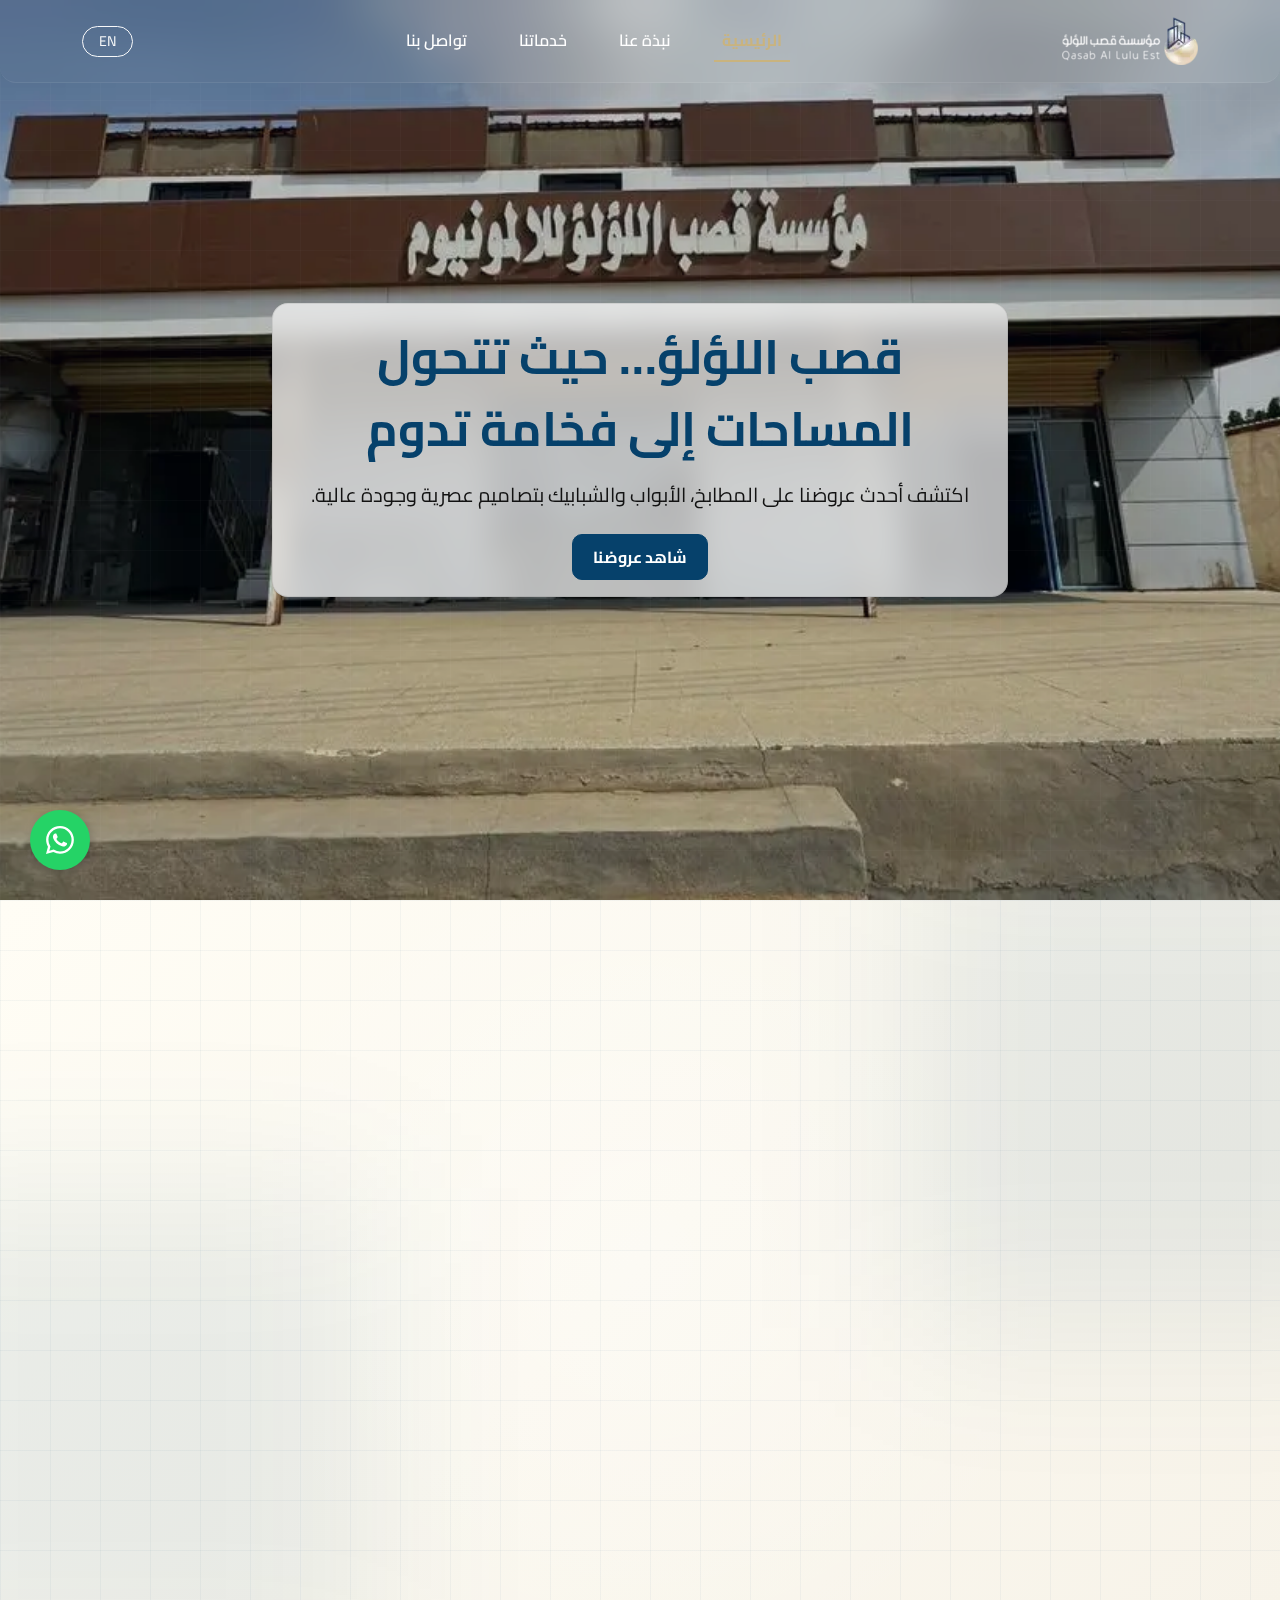
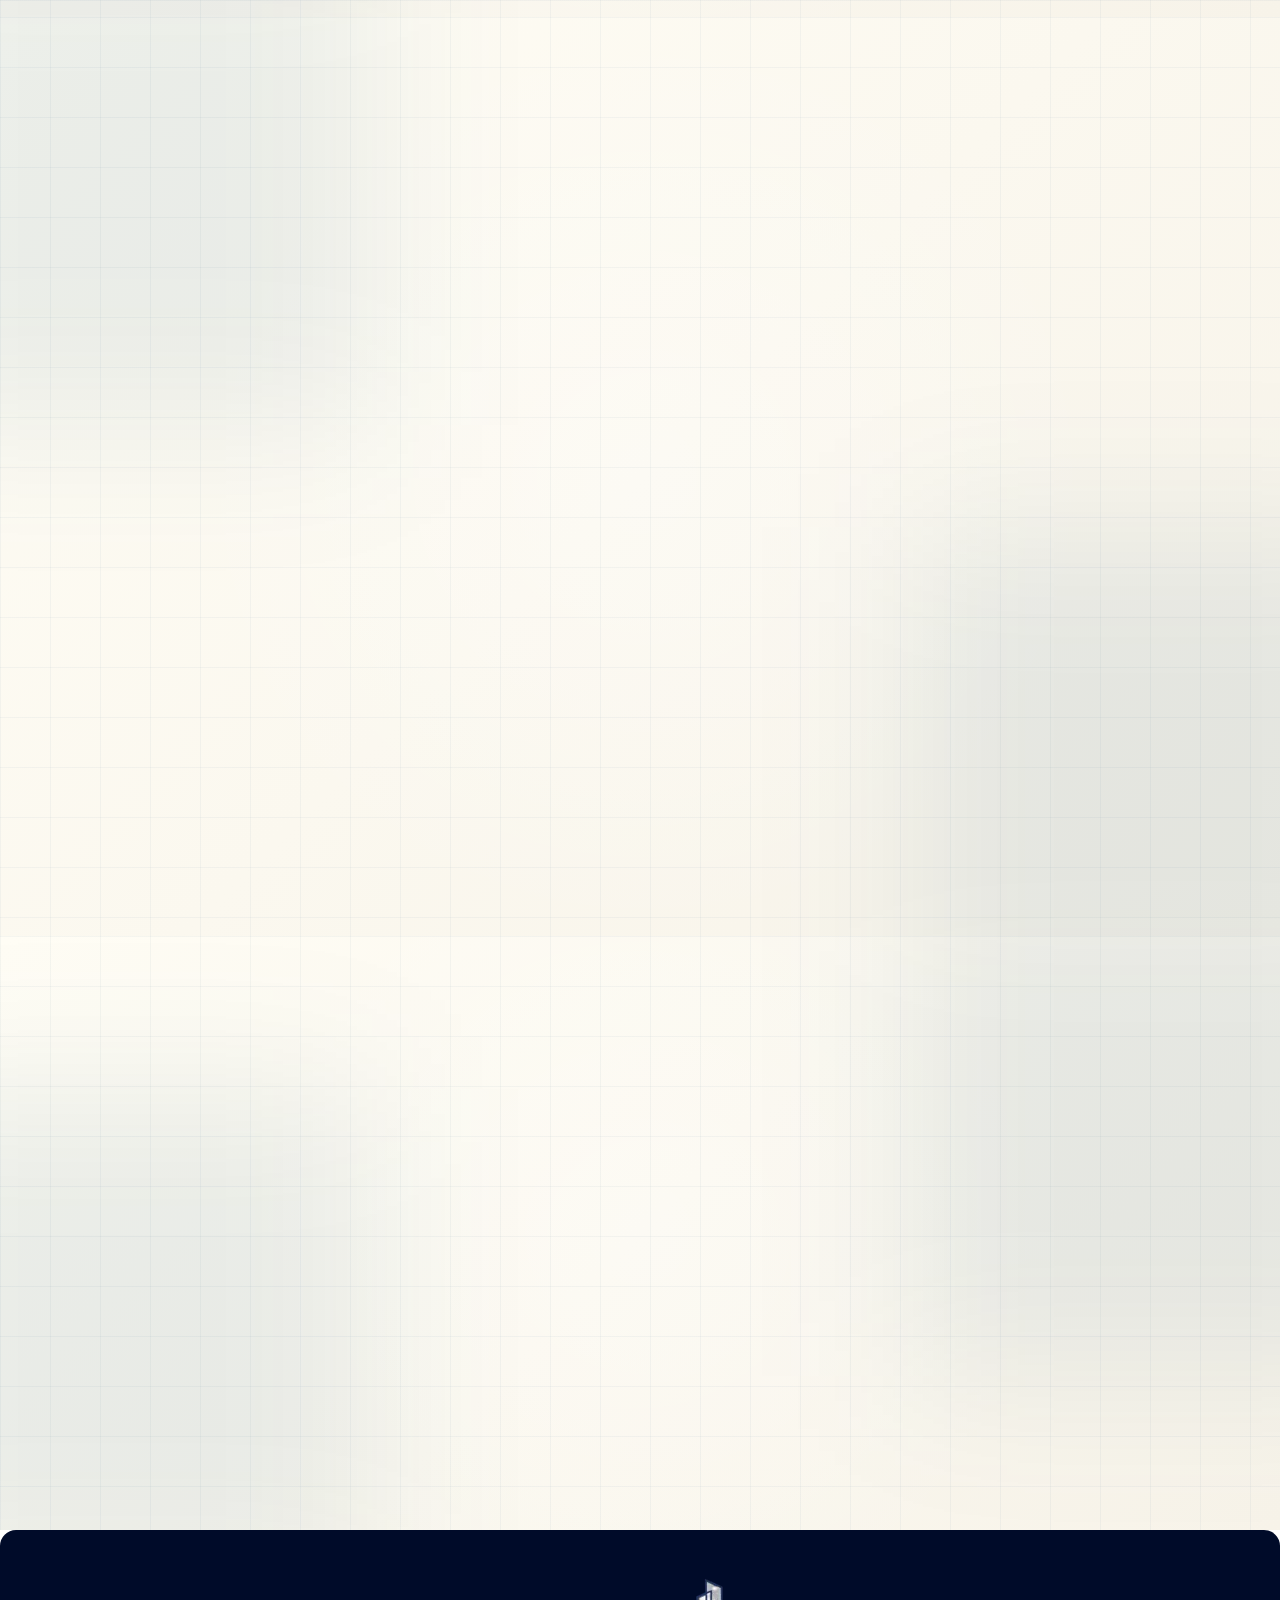
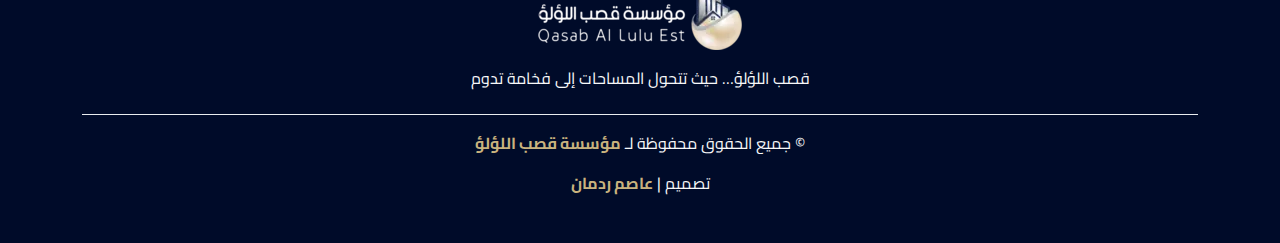
<file: index.html>
<!DOCTYPE html>
<html lang="ar" dir="rtl">
  <head>
    <!-- ================== Basic Meta ================== -->
    <meta charset="UTF-8" />
    <meta http-equiv="X-UA-Compatible" content="IE=edge" />
    <meta name="viewport" content="width=device-width, initial-scale=1.0" />

    <title>مؤسسة قصب اللؤلؤ | حلول احترافية للمطابخ والأبواب والرخام</title>
    <meta
      name="description"
      content="نقدّم حلول متكاملة في المطابخ، والأبواب والشبابيك، والرخام بجودة عالية وتصاميم عصرية تناسب ذوقك وتفوق توقعاتك."
    />
    <meta
      name="keywords"
      content="أبواب، شبابيك، مطابخ، رخام، تصميم داخلي، حلول منزلية"
    />
    <meta name="author" content="قصب اللؤلؤ" />

    <!-- ================== SEO ================== -->
    <meta name="robots" content="index, follow" />
    <meta name="googlebot" content="index, follow" />
    <link rel="canonical" href="https://yourdomain.com/" />

    <!-- ================== Open Graph (Facebook, WhatsApp, Telegram) ================== -->
    <meta property="og:type" content="website" />
    <meta property="og:locale" content="ar_AR" />
    <meta
      property="og:title"
      content="مؤسسة قصب اللؤلؤ | حلول احترافية للمطابخ والأبواب والرخام"
    />
    <meta
      property="og:description"
      content="نقدّم حلول متكاملة في المطابخ، والأبواب والشبابيك، والرخام بجودة عالية وتصاميم عصرية تناسب ذوقك وتفوق توقعاتك."
    />
    <meta property="og:url" content="https://example.com/" />
    <meta property="og:site_name" content="مؤسسة قصب اللؤلؤ" />
    <meta
      property="og:image"
      content="https://example.com/assets/img/og-image.jpg"
    />
    <meta property="og:image:width" content="1200" />
    <meta property="og:image:height" content="630" />

    <!-- ================== Twitter Card ================== -->
    <meta name="twitter:card" content="summary_large_image" />
    <meta
      name="twitter:title"
      content="مؤسسة قصب اللؤلؤ | حلول احترافية للمطابخ والأبواب والرخام"
    />
    <meta
      name="twitter:description"
      content="نقدّم حلول متكاملة في المطابخ، والأبواب والشبابيك، والرخام بجودة عالية وتصاميم عصرية تناسب ذوقك وتفوق توقعاتك."
    />
    <meta
      name="twitter:image"
      content="https://example.com/assets/img/og-image.jpg"
    />

    <!-- ================== Theme & Mobile ================== -->
    <meta name="theme-color" content="#001233" />
    <meta name="msapplication-TileColor" content="#001233" />

    <!-- ================== Apple ================== -->
    <meta name="apple-mobile-web-app-capable" content="yes" />
    <meta name="apple-mobile-web-app-status-bar-style" content="default" />
    <meta name="apple-mobile-web-app-title" content="مؤسسة قصب اللؤلؤ" />

    <!-- ================== Favicon & Manifest ================== -->
    <link
      rel="icon"
      type="image/svg+xml"
      href="assets/img/favicon/favicon.svg"
    />
    <link
      rel="icon"
      type="image/png"
      sizes="96x96"
      href="assets/img/favicon/favicon-96x96.png"
    />
    <link rel="shortcut icon" href="assets/img/favicon/favicon.ico" />
    <link
      rel="apple-touch-icon"
      sizes="180x180"
      href="assets/img/favicon/apple-touch-icon.png"
    />
    <link rel="manifest" href="assets/img/favicon/site.webmanifest" />

    <!-- ================== Bootstrap (Critical CSS) ================== -->
    <link
      rel="stylesheet"
      href="assets/vendor/bootstrap/css/bootstrap.rtl.min.css"
    />

    <!-- ================== Main CSS (Lazy Load) ================== -->
    <link rel="stylesheet" href="assets/css/main.css" />

    <!-- ================== AOS CSS (Non-critical / Lazy) ================== -->
    <link rel="stylesheet" href="assets/vendor/aos/aos.css" />
  </head>

  <body
    class="index-page"
    data-bs-spy="scroll"
    data-bs-target=".navbar"
    data-bs-offset="100"
    tabindex="0"
  >
    <!-- ================== Navbar ================== -->
    <nav
      class="navbar navbar-expand-lg fixed-top rounded-bottom-4"
      id="navbar"
      data-aos="fade-down"
    >
      <div class="container">
        <a class="navbar-brand" href="index.html">
          <img
            src="assets/img/logo-136.webp"
            alt="شعار المؤسسة"
            height="48px"
          />
        </a>

        <div class="d-flex align-items-center order-lg-last">
          <a
            href="index-en.html"
            class="btn btn-sm btn-outline-light rounded-pill px-3 ms-2 d-none d-lg-block"
            >EN</a
          >

          <button
            class="navbar-toggler text-white border-0 collapsed"
            type="button"
            data-bs-toggle="collapse"
            data-bs-target="#navbarNav"
            aria-controls="navbarNav"
            aria-expanded="false"
            aria-label="Toggle navigation"
          >
            <!-- <i class="bi bi-list"></i> -->
            <svg
              xmlns="http://www.w3.org/2000/svg"
              width="40"
              height="40"
              fill="currentColor"
              class="bi bi-list"
              viewBox="0 0 16 16"
            >
              <path
                fill-rule="evenodd"
                d="M2.5 12a.5.5 0 0 1 .5-.5h10a.5.5 0 0 1 0 1H3a.5.5 0 0 1-.5-.5m0-4a.5.5 0 0 1 .5-.5h10a.5.5 0 0 1 0 1H3a.5.5 0 0 1-.5-.5m0-4a.5.5 0 0 1 .5-.5h10a.5.5 0 0 1 0 1H3a.5.5 0 0 1-.5-.5"
              />
            </svg>
            <svg
              xmlns="http://www.w3.org/2000/svg"
              width="40"
              height="40"
              fill="currentColor"
              class="bi bi-x"
              viewBox="0 0 16 16"
            >
              <path
                d="M4.646 4.646a.5.5 0 0 1 .708 0L8 7.293l2.646-2.647a.5.5 0 0 1 .708.708L8.707 8l2.647 2.646a.5.5 0 0 1-.708.708L8 8.707l-2.646 2.647a.5.5 0 0 1-.708-.708L7.293 8 4.646 5.354a.5.5 0 0 1 0-.708"
              />
            </svg>
            <!-- <i class="bi bi-x"></i> -->
          </button>
        </div>

        <div
          class="collapse navbar-collapse justify-content-center"
          id="navbarNav"
        >
          <ul class="navbar-nav nav nav-underline mb-2 mb-lg-0 text-center">
            <li class="nav-item">
              <a class="nav-link active" href="#hero">الرئيسية</a>
            </li>
            <li class="nav-item">
              <a class="nav-link" href="#about">نبذة عنا</a>
            </li>
            <li class="nav-item">
              <a class="nav-link" href="#services">خدماتنا</a>
            </li>
            <li class="nav-item">
              <a class="nav-link" href="#contact">تواصل بنا</a>
            </li>

            <li class="nav-item border-top d-lg-none">
              <a
                href="index-en.html"
                class="btn btn-sm btn-outline-light rounded-pill px-3 mt-3"
                >English (EN)</a
              >
            </li>
          </ul>
        </div>
      </div>
    </nav>

    <main class="main">
      <!-- ================== Hero Section ================== -->
      <section
        id="hero"
        class="position-relative vh-100 w-100 overflow-hidden d-flex justify-content-center align-items-center"
      >
        <div
          id="heroCarousel"
          class="carousel slide carousel-fade position-absolute top-0 start-0 w-100 h-100 z-1"
          data-bs-ride="carousel"
          data-bs-interval="5000"
        >
          <div class="carousel-inner">
            <div class="carousel-item active">
              <img
                src="assets/img/services/slide-1.webp"
                class="object-fit-cover w-100 vh-100"
                alt="slide 1"
              />
            </div>
            <div class="carousel-item">
              <img
                src="assets/img/services/slide-2.webp"
                class="object-fit-cover w-100 vh-100"
                alt="slide 2"
              />
            </div>
            <div class="carousel-item">
              <img
                src="assets/img/services/slide-3.webp"
                class="object-fit-cover w-100 vh-100"
                alt="Slide 3"
              />
            </div>
          </div>
        </div>

        <div
          class="hero-overlay position-absolute top-0 start-0 w-100 h-100 z-2"
        ></div>

        <div class="container">
          <div class="row justify-content-center">
            <div class="col-12 col-lg-8">
              <div
                class="glass-background position-relative z-3 text-center p-3 rounded-4"
                data-aos="fade-up"
              >
                <h1 class="text-shadow display-5 fw-bold lh-base mb-3">
                  قصب اللؤلؤ… حيث تتحول المساحات إلى فخامة تدوم
                </h1>
                <p class="fs-5 mb-4">
                  اكتشف أحدث عروضنا على المطابخ، الأبواب والشبابيك بتصاميم عصرية
                  وجودة عالية.
                </p>
                <a
                  href="#"
                  class="btn-custom btn-order fs-6"
                  role="button"
                  data-bs-toggle="modal"
                  data-bs-target="#modalDeals"
                  >شاهد عروضنا</a
                >
              </div>
            </div>
          </div>
        </div>
      </section>

      <!-- ================== About Section ================== -->
      <section
        id="about"
        class="about pearl-background section position-relative w-100 overflow-hidden d-flex justify-content-center align-items-center"
      >
        <div class="modern-bg position-absolute top-0 start-0 w-100 h-100 z-1">
          <div class="grid-overlay"></div>
          <div class="blob blob-1"></div>
          <div class="blob blob-2"></div>
        </div>

        <div class="container z-2">
          <div class="section-title" data-aos="fade-up">
            <h2 class="h1">تعرف علينا</h2>
          </div>

          <div
            class="tabs-container mb-4"
            data-aos="zoom-in"
            data-aos-delay="200"
          >
            <div class="nav nav-pills" id="v-pills-tab" role="tablist">
              <button
                class="nav-link glass-background rounded-4 py-3 flex-fill fw-semibold active"
                id="v-pills-about-tab"
                data-bs-toggle="pill"
                data-bs-target="#v-pills-about"
                type="button"
                role="tab"
                aria-controls="v-pills-about"
                aria-selected="true"
              >
                نبذة عنا
              </button>
              <button
                class="nav-link glass-background rounded-4 py-3 flex-fill fw-semibold"
                id="v-pills-vision-tab"
                data-bs-toggle="pill"
                data-bs-target="#v-pills-vision"
                type="button"
                role="tab"
                aria-controls="v-pills-vision"
                aria-selected="false"
              >
                رؤيتنا
              </button>
              <button
                class="nav-link glass-background rounded-4 py-3 flex-fill fw-semibold"
                id="v-pills-values-tab"
                data-bs-toggle="pill"
                data-bs-target="#v-pills-values"
                type="button"
                role="tab"
                aria-controls="v-pills-values"
                aria-selected="false"
              >
                قيمنا
              </button>
            </div>
          </div>

          <div
            class="tab-content glass-background p-4 rounded-4 position-relative overflow-hidden"
            id="v-pills-tabContent"
            data-aos="fade-up"
            data-aos-delay="200"
          >
            <div
              class="tab-pane show active tab-content-wrapper"
              id="v-pills-about"
              role="tabpanel"
            >
              <div class="row align-items-center g-5">
                <div class="col-lg-7 text-center text-lg-start">
                  <h3 class="fw-bold mb-3">من نحن؟</h3>
                  <p class="fs-5">
                    اكثر من خمسة عشر عاما من الخبرة في مجال تصميم وتصنيع وتركيب
                    المطابخ والابواب والشبابيك من مادة الالمنيوم جعلتنا اكثر
                    تخصصا واكثر تميزا ومحلا لثقة عملاءنا ، لذلك فنحن نسعي للتوسع
                    في انشطتنا في مجال تصنيع مغاسل الرخام والأدوات الصحية وتوريد
                    الأجهزة الكهربائية المنزلية وتصنيع الأبواب الحديدية
                    وجميع أعمال الحدادة
                  </p>
                </div>
                <div class="col-lg-5">
                  <div class="position-relative overflow-hidden rounded-4">
                    <img
                      src="assets/img/about.webp"
                      alt="about Us"
                      class="img-fluid"
                    />
                  </div>
                </div>
              </div>
            </div>

            <div
              class="tab-pane tab-content-wrapper"
              id="v-pills-vision"
              role="tabpanel"
            >
              <div class="row align-items-center g-5">
                <div class="col-lg-7 text-center text-lg-start">
                  <h3 class="fw-bold mb-3">رؤيتنا للمستقبل</h3>
                  <p class="fs-5">
                    ان نكون الخيار الأول في مجال خدماتنا وتلبية تطلعات عملاءنا
                  </p>
                </div>
                <div class="col-lg-5">
                  <div class="position-relative overflow-hidden rounded-4">
                    <img
                      src="assets/img/vision.webp"
                      alt="Our Vision"
                      class="img-fluid"
                    />
                  </div>
                </div>
              </div>
            </div>

            <div
              class="tab-pane tab-content-wrapper"
              id="v-pills-values"
              role="tabpanel"
            >
              <div class="row g-4">
                <div class="col-12 text-center">
                  <h3 class="fw-bold mb-3">قيمنا الجوهرية</h3>
                  <p class="fs-5">الأمانة ومراقبة الله في تقديم خدماتنا بكل:</p>
                </div>
                <div class="col-6 col-lg-3">
                  <div
                    class="value-card glass-background text-center p-4 rounded-4"
                  >
                    <div class="icon-box">
                      <!-- <i class="bi bi-hourglass-split"></i> -->
                      <svg
                        xmlns="http://www.w3.org/2000/svg"
                        width="32"
                        height="32"
                        fill="currentColor"
                        class="bi bi-hourglass-split"
                        viewBox="0 0 16 16"
                      >
                        <path
                          d="M2.5 15a.5.5 0 1 1 0-1h1v-1a4.5 4.5 0 0 1 2.557-4.06c.29-.139.443-.377.443-.59v-.7c0-.213-.154-.451-.443-.59A4.5 4.5 0 0 1 3.5 3V2h-1a.5.5 0 0 1 0-1h11a.5.5 0 0 1 0 1h-1v1a4.5 4.5 0 0 1-2.557 4.06c-.29.139-.443.377-.443.59v.7c0 .213.154.451.443.59A4.5 4.5 0 0 1 12.5 13v1h1a.5.5 0 0 1 0 1zm2-13v1c0 .537.12 1.045.337 1.5h6.326c.216-.455.337-.963.337-1.5V2zm3 6.35c0 .701-.478 1.236-1.011 1.492A3.5 3.5 0 0 0 4.5 13s.866-1.299 3-1.48zm1 0v3.17c2.134.181 3 1.48 3 1.48a3.5 3.5 0 0 0-1.989-3.158C8.978 9.586 8.5 9.052 8.5 8.351z"
                        />
                      </svg>
                    </div>
                    <h5 class="fw-bold">احترام</h5>
                  </div>
                </div>
                <div class="col-6 col-lg-3">
                  <div
                    class="value-card glass-background text-center p-4 rounded-4"
                  >
                    <div class="icon-box">
                      <!-- <i class="bi bi-eye-fill"></i> -->
                      <svg
                        xmlns="http://www.w3.org/2000/svg"
                        width="32"
                        height="32"
                        fill="currentColor"
                        class="bi bi-eye-fill"
                        viewBox="0 0 16 16"
                      >
                        <path d="M10.5 8a2.5 2.5 0 1 1-5 0 2.5 2.5 0 0 1 5 0" />
                        <path
                          d="M0 8s3-5.5 8-5.5S16 8 16 8s-3 5.5-8 5.5S0 8 0 8m8 3.5a3.5 3.5 0 1 0 0-7 3.5 3.5 0 0 0 0 7"
                        />
                      </svg>
                    </div>
                    <h5 class="fw-bold">شفافية</h5>
                  </div>
                </div>
                <div class="col-6 col-lg-3">
                  <div
                    class="value-card glass-background text-center p-4 rounded-4"
                  >
                    <div class="icon-box">
                      <!-- <i class="bi bi-award-fill"></i> -->
                      <svg
                        xmlns="http://www.w3.org/2000/svg"
                        width="32"
                        height="32"
                        fill="currentColor"
                        class="bi bi-award-fill"
                        viewBox="0 0 16 16"
                      >
                        <path
                          d="m8 0 1.669.864 1.858.282.842 1.68 1.337 1.32L13.4 6l.306 1.854-1.337 1.32-.842 1.68-1.858.282L8 12l-1.669-.864-1.858-.282-.842-1.68-1.337-1.32L2.6 6l-.306-1.854 1.337-1.32.842-1.68L6.331.864z"
                        />
                        <path
                          d="M4 11.794V16l4-1 4 1v-4.206l-2.018.306L8 13.126 6.018 12.1z"
                        />
                      </svg>
                    </div>
                    <h5 class="fw-bold">جودة</h5>
                  </div>
                </div>
                <div class="col-6 col-lg-3">
                  <div
                    class="value-card glass-background text-center p-4 rounded-4"
                  >
                    <div class="icon-box">
                      <!-- <i class="bi bi-magic"></i> -->
                      <svg
                        xmlns="http://www.w3.org/2000/svg"
                        width="32"
                        height="32"
                        fill="currentColor"
                        class="bi bi-magic"
                        viewBox="0 0 16 16"
                      >
                        <path
                          d="M9.5 2.672a.5.5 0 1 0 1 0V.843a.5.5 0 0 0-1 0zm4.5.035A.5.5 0 0 0 13.293 2L12 3.293a.5.5 0 1 0 .707.707zM7.293 4A.5.5 0 1 0 8 3.293L6.707 2A.5.5 0 0 0 6 2.707zm-.621 2.5a.5.5 0 1 0 0-1H4.843a.5.5 0 1 0 0 1zm8.485 0a.5.5 0 1 0 0-1h-1.829a.5.5 0 0 0 0 1zM13.293 10A.5.5 0 1 0 14 9.293L12.707 8a.5.5 0 1 0-.707.707zM9.5 11.157a.5.5 0 0 0 1 0V9.328a.5.5 0 0 0-1 0zm1.854-5.097a.5.5 0 0 0 0-.706l-.708-.708a.5.5 0 0 0-.707 0L8.646 5.94a.5.5 0 0 0 0 .707l.708.708a.5.5 0 0 0 .707 0l1.293-1.293Zm-3 3a.5.5 0 0 0 0-.706l-.708-.708a.5.5 0 0 0-.707 0L.646 13.94a.5.5 0 0 0 0 .707l.708.708a.5.5 0 0 0 .707 0z"
                        />
                      </svg>
                    </div>
                    <h5 class="fw-bold">احترافية</h5>
                  </div>
                </div>
              </div>
            </div>
          </div>
        </div>
      </section>

      <!-- ================== Services Section ================== -->
      <section
        id="services"
        class="services pearl-background section position-relative w-100 overflow-hidden d-flex justify-content-center align-items-center"
      >
        <div class="modern-bg position-absolute top-0 start-0 w-100 h-100 z-1">
          <div class="grid-overlay"></div>
          <div class="blob blob-3"></div>
          <div class="blob blob-4"></div>
        </div>

        <div class="container z-2">
          <div class="section-title" data-aos="fade-up">
            <h2 class="h1">خدماتنا</h2>
          </div>

          <div class="row gy-5 justify-content-center mb-5">
            <div
              class="col-xl-4 col-md-6 d-flex"
              data-aos="zoom-in"
              data-aos-delay="200"
            >
              <div class="w-100">
                <div class="overflow-hidden rounded-4 ratio ratio-1x1 w-100">
                  <div
                    id="kitchen-carousel"
                    class="carousel slide"
                    data-bs-ride="carousel"
                  >
                    <div class="carousel-inner h-100">
                      <div class="carousel-item active h-100">
                        <img
                          src="assets/img/services/kitchen-1.webp"
                          class="d-block w-100 h-100 object-fit-cover"
                          alt="..."
                        />
                      </div>
                      <div class="carousel-item h-100">
                        <img
                          src="assets/img/services/kitchen-2.webp"
                          class="d-block w-100 h-100 object-fit-cover"
                          alt="..."
                        />
                      </div>
                      <div class="carousel-item h-100">
                        <img
                          src="assets/img/services/kitchen-3.webp"
                          class="d-block w-100 h-100 object-fit-cover"
                          alt="..."
                        />
                      </div>
                    </div>
                    <button
                      class="carousel-control-prev"
                      type="button"
                      data-bs-target="#kitchen-carousel"
                      data-bs-slide="prev"
                    >
                      <span
                        class="carousel-control-prev-icon"
                        aria-hidden="true"
                      ></span>
                      <span class="visually-hidden">Previous</span>
                    </button>
                    <button
                      class="carousel-control-next"
                      type="button"
                      data-bs-target="#kitchen-carousel"
                      data-bs-slide="next"
                    >
                      <span
                        class="carousel-control-next-icon"
                        aria-hidden="true"
                      ></span>
                      <span class="visually-hidden">Next</span>
                    </button>
                  </div>
                </div>

                <div
                  class="glass-background rounded-4 px-3 py-4 text-center position-relative mx-3 mt-n5"
                >
                  <h3 class="h4 fw-bold mb-4">المطابخ</h3>
                  <div class="d-flex justify-content-center gap-3">
                    <a href="#" class="btn-custom btn-order">طلب الخدمة</a>
                    <a
                      href="#"
                      class="btn-custom btn-details"
                      role="button"
                      data-bs-toggle="modal"
                      data-bs-target="#modalKitchen"
                    >
                      المزايا</a
                    >
                  </div>
                </div>
              </div>
            </div>

            <div
              class="col-xl-4 col-md-6 d-flex"
              data-aos="zoom-in"
              data-aos-delay="200"
            >
              <div class="w-100">
                <div class="overflow-hidden rounded-4 ratio ratio-1x1 w-100">
                  <div
                    id="doors-carousel"
                    class="carousel slide"
                    data-bs-ride="carousel"
                  >
                    <div class="carousel-inner h-100">
                      <div class="carousel-item active h-100">
                        <img
                          src="assets/img/services/Door-1.webp"
                          class="d-block w-100 h-100"
                          alt="..."
                        />
                      </div>
                      <div class="carousel-item h-100">
                        <img
                          src="assets/img/services/Door-2.webp"
                          class="d-block w-100 h-100"
                          alt="..."
                        />
                      </div>
                      <div class="carousel-item h-100">
                        <img
                          src="assets/img/services/Door-3.webp"
                          class="d-block w-100 h-100"
                          alt="..."
                        />
                      </div>
                    </div>
                    <button
                      class="carousel-control-prev"
                      type="button"
                      data-bs-target="#doors-carousel"
                      data-bs-slide="prev"
                    >
                      <span
                        class="carousel-control-prev-icon"
                        aria-hidden="true"
                      ></span>
                      <span class="visually-hidden">Previous</span>
                    </button>
                    <button
                      class="carousel-control-next"
                      type="button"
                      data-bs-target="#doors-carousel"
                      data-bs-slide="next"
                    >
                      <span
                        class="carousel-control-next-icon"
                        aria-hidden="true"
                      ></span>
                      <span class="visually-hidden">Next</span>
                    </button>
                  </div>
                </div>

                <div
                  class="glass-background rounded-4 px-3 py-4 text-center position-relative mx-3 mt-n5"
                >
                  <h3 class="h4 fw-bold mb-4">الأبواب والشبابيك</h3>
                  <div class="d-flex justify-content-center gap-3">
                    <a href="#" class="btn-custom btn-order">طلب الخدمة</a>
                    <a
                      href="#"
                      class="btn-custom btn-details"
                      role="button"
                      data-bs-toggle="modal"
                      data-bs-target="#modalDoors"
                    >
                      المزايا</a
                    >
                  </div>
                </div>
              </div>
            </div>

            <div
              class="col-xl-4 col-md-6 d-flex"
              data-aos="zoom-in"
              data-aos-delay="200"
            >
              <div class="w-100">
                <div class="overflow-hidden rounded-4 ratio ratio-1x1 w-100">
                  <div
                    id="marble-carousel"
                    class="carousel slide"
                    data-bs-ride="carousel"
                  >
                    <div class="carousel-inner h-100">
                      <div class="carousel-item active h-100">
                        <img
                          src="assets/img/services/Marble-1.webp"
                          class="d-block w-100 h-100 object-fit-cover"
                          alt="..."
                        />
                      </div>
                      <div class="carousel-item h-100">
                        <img
                          src="assets/img/services/Marble-2.webp"
                          class="d-block w-100 h-100 object-fit-cover"
                          alt="..."
                        />
                      </div>
                      <div class="carousel-item h-100">
                        <img
                          src="assets/img/services/Marble-3.webp"
                          class="d-block w-100 h-100 object-fit-cover"
                          alt="..."
                        />
                      </div>
                    </div>
                    <button
                      class="carousel-control-prev"
                      type="button"
                      data-bs-target="#marble-carousel"
                      data-bs-slide="prev"
                    >
                      <span
                        class="carousel-control-prev-icon"
                        aria-hidden="true"
                      ></span>
                      <span class="visually-hidden">Previous</span>
                    </button>
                    <button
                      class="carousel-control-next"
                      type="button"
                      data-bs-target="#marble-carousel"
                      data-bs-slide="next"
                    >
                      <span
                        class="carousel-control-next-icon"
                        aria-hidden="true"
                      ></span>
                      <span class="visually-hidden">Next</span>
                    </button>
                  </div>
                </div>
                <div
                  class="glass-background rounded-4 px-3 py-4 text-center position-relative mx-3 mt-n5"
                >
                  <h3 class="h4 fw-bold mb-4">الرخام</h3>
                  <div class="d-flex justify-content-center gap-3">
                    <a href="#" class="btn-custom btn-order">طلب الخدمة</a>
                    <a
                      href="#"
                      class="btn-custom btn-details"
                      role="button"
                      data-bs-toggle="modal"
                      data-bs-target="#modalMarble"
                    >
                      المزايا</a
                    >
                  </div>
                </div>
              </div>
            </div>
          </div>

          <div class="stats-section">
            <div class="row gy-3 justify-content-center">
              <div
                class="col-xl-4 col-md-6"
                data-aos="zoom-in"
                data-aos-delay="200"
              >
                <div
                  class="value-card glass-background rounded-4 p-4 text-center d-flex flex-column align-items-center justify-content-center h-100"
                >
                  <span class="mb-md-3">
                    <!-- <i class="bi bi-people-fill"></i> -->
                    <svg
                      xmlns="http://www.w3.org/2000/svg"
                      width="56"
                      height="56"
                      fill="currentColor"
                      class="bi bi-people-fill"
                      viewBox="0 0 16 16"
                    >
                      <path
                        d="M7 14s-1 0-1-1 1-4 5-4 5 3 5 4-1 1-1 1zm4-6a3 3 0 1 0 0-6 3 3 0 0 0 0 6m-5.784 6A2.24 2.24 0 0 1 5 13c0-1.355.68-2.75 1.936-3.72A6.3 6.3 0 0 0 5 9c-4 0-5 3-5 4s1 1 1 1zM4.5 8a2.5 2.5 0 1 0 0-5 2.5 2.5 0 0 0 0 5"
                      />
                    </svg>
                  </span>
                  <h3 class="h2 fw-bold">250+</h3>
                  <p class="fs-6 mb-0">عميل سعيد</p>
                </div>
              </div>

              <div
                class="col-xl-4 col-md-6"
                data-aos="zoom-in"
                data-aos-delay="200"
              >
                <div
                  class="value-card glass-background rounded-4 p-4 text-center d-flex flex-column align-items-center justify-content-center h-100"
                >
                  <span class="mb-md-3">
                    <!-- <i class="bi bi-award-fill"></i> -->
                    <svg
                      xmlns="http://www.w3.org/2000/svg"
                      width="56"
                      height="56"
                      fill="currentColor"
                      class="bi bi-award-fill"
                      viewBox="0 0 16 16"
                    >
                      <path
                        d="m8 0 1.669.864 1.858.282.842 1.68 1.337 1.32L13.4 6l.306 1.854-1.337 1.32-.842 1.68-1.858.282L8 12l-1.669-.864-1.858-.282-.842-1.68-1.337-1.32L2.6 6l-.306-1.854 1.337-1.32.842-1.68L6.331.864z"
                      />
                      <path
                        d="M4 11.794V16l4-1 4 1v-4.206l-2.018.306L8 13.126 6.018 12.1z"
                      />
                    </svg>
                  </span>
                  <h3 class="h2 fw-bold">15</h3>
                  <p class="fs-6 mb-0">خدمة احترافية</p>
                </div>
              </div>

              <div
                class="col-xl-4 col-md-6"
                data-aos="zoom-in"
                data-aos-delay="200"
              >
                <div
                  class="value-card glass-background rounded-4 p-4 text-center d-flex flex-column align-items-center justify-content-center h-100"
                >
                  <span class="mb-md-3 flex gap-1">
                    <!-- <i class="bi bi-star-fill"></i>
                    <i class="bi bi-star-fill"></i>
                    <i class="bi bi-star-fill"></i>
                    <i class="bi bi-star-fill"></i>
                    <i class="bi bi-star"></i> -->

                    <svg
                      xmlns="http://www.w3.org/2000/svg"
                      width="40"
                      height="40"
                      fill="currentColor"
                      class="bi bi-star-fill"
                      viewBox="0 0 16 16"
                    >
                      <path
                        d="M3.612 15.443c-.386.198-.824-.149-.746-.592l.83-4.73L.173 6.765c-.329-.314-.158-.888.283-.95l4.898-.696L7.538.792c.197-.39.73-.39.927 0l2.184 4.327 4.898.696c.441.062.612.636.282.95l-3.522 3.356.83 4.73c.078.443-.36.79-.746.592L8 13.187l-4.389 2.256z"
                      />
                    </svg>
                    <svg
                      xmlns="http://www.w3.org/2000/svg"
                      width="40"
                      height="40"
                      fill="currentColor"
                      class="bi bi-star-fill"
                      viewBox="0 0 16 16"
                    >
                      <path
                        d="M3.612 15.443c-.386.198-.824-.149-.746-.592l.83-4.73L.173 6.765c-.329-.314-.158-.888.283-.95l4.898-.696L7.538.792c.197-.39.73-.39.927 0l2.184 4.327 4.898.696c.441.062.612.636.282.95l-3.522 3.356.83 4.73c.078.443-.36.79-.746.592L8 13.187l-4.389 2.256z"
                      />
                    </svg>
                    <svg
                      xmlns="http://www.w3.org/2000/svg"
                      width="40"
                      height="40"
                      fill="currentColor"
                      class="bi bi-star-fill"
                      viewBox="0 0 16 16"
                    >
                      <path
                        d="M3.612 15.443c-.386.198-.824-.149-.746-.592l.83-4.73L.173 6.765c-.329-.314-.158-.888.283-.95l4.898-.696L7.538.792c.197-.39.73-.39.927 0l2.184 4.327 4.898.696c.441.062.612.636.282.95l-3.522 3.356.83 4.73c.078.443-.36.79-.746.592L8 13.187l-4.389 2.256z"
                      />
                    </svg>
                    <svg
                      xmlns="http://www.w3.org/2000/svg"
                      width="40"
                      height="40"
                      fill="currentColor"
                      class="bi bi-star-fill"
                      viewBox="0 0 16 16"
                    >
                      <path
                        d="M3.612 15.443c-.386.198-.824-.149-.746-.592l.83-4.73L.173 6.765c-.329-.314-.158-.888.283-.95l4.898-.696L7.538.792c.197-.39.73-.39.927 0l2.184 4.327 4.898.696c.441.062.612.636.282.95l-3.522 3.356.83 4.73c.078.443-.36.79-.746.592L8 13.187l-4.389 2.256z"
                      />
                    </svg>
                    <svg
                      xmlns="http://www.w3.org/2000/svg"
                      width="40"
                      height="40"
                      fill="currentColor"
                      class="bi bi-star"
                      viewBox="0 0 16 16"
                    >
                      <path
                        d="M2.866 14.85c-.078.444.36.791.746.593l4.39-2.256 4.389 2.256c.386.198.824-.149.746-.592l-.83-4.73 3.522-3.356c.33-.314.16-.888-.282-.95l-4.898-.696L8.465.792a.513.513 0 0 0-.927 0L5.354 5.12l-4.898.696c-.441.062-.612.636-.283.95l3.523 3.356-.83 4.73zm4.905-2.767-3.686 1.894.694-3.957a.56.56 0 0 0-.163-.505L1.71 6.745l4.052-.576a.53.53 0 0 0 .393-.288L8 2.223l1.847 3.658a.53.53 0 0 0 .393.288l4.052.575-2.906 2.77a.56.56 0 0 0-.163.506l.694 3.957-3.686-1.894a.5.5 0 0 0-.461 0z"
                      />
                    </svg>
                  </span>
                  <h3 class="h2 fw-bold">4/5</h3>
                  <p class="fs-6 mb-0">تقييم عملائنا</p>
                </div>
              </div>
            </div>
          </div>
        </div>
      </section>

      <!-- ================== Contact Section ================== -->
      <section
        id="contact"
        class="contact-section pearl-background section position-relative w-100 overflow-hidden d-flex justify-content-center align-items-center"
      >
        <div class="modern-bg position-absolute top-0 start-0 w-100 h-100 z-1">
          <div class="grid-overlay"></div>
          <div class="blob blob-1"></div>
          <div class="blob blob-2"></div>
        </div>

        <div class="container z-2">
          <div class="section-title" data-aos="fade-up">
            <h2 class="h1">تواصل معنا</h2>
          </div>
          <div class="row g-4">
            <div class="col-lg-5">
              <div
                class="contact-info-card glass-background rounded-4 p-4"
                data-aos="fade-up"
              >
                <div
                  class="d-flex align-items-start mb-4"
                  data-aos="zoom-in"
                  data-aos-delay="200"
                >
                  <div class="icon-box">
                    <!-- <i class="bi bi-geo-alt-fill"></i> -->
                    <svg
                      xmlns="http://www.w3.org/2000/svg"
                      width="24"
                      height="24"
                      fill="currentColor"
                      class="bi bi-geo-alt-fill"
                      viewBox="0 0 16 16"
                    >
                      <path
                        d="M8 16s6-5.686 6-10A6 6 0 0 0 2 6c0 4.314 6 10 6 10m0-7a3 3 0 1 1 0-6 3 3 0 0 1 0 6"
                      />
                    </svg>
                  </div>
                  <div class="info-details">
                    <h3 class="h5 fw-bold">العنوان</h3>
                    <p>الليث - الوسقة - شرق طريق جدة جيزان الدولي<br /></p>
                  </div>
                </div>

                <div
                  class="d-flex align-items-start mb-4"
                  data-aos="zoom-in"
                  data-aos-delay="200"
                >
                  <div class="icon-box">
                    <!-- <i class="bi bi-telephone-fill"></i> -->
                    <svg
                      xmlns="http://www.w3.org/2000/svg"
                      width="24"
                      height="24"
                      fill="currentColor"
                      class="bi bi-telephone-fill"
                      viewBox="0 0 16 16"
                    >
                      <path
                        fill-rule="evenodd"
                        d="M1.885.511a1.745 1.745 0 0 1 2.61.163L6.29 2.98c.329.423.445.974.315 1.494l-.547 2.19a.68.68 0 0 0 .178.643l2.457 2.457a.68.68 0 0 0 .644.178l2.189-.547a1.75 1.75 0 0 1 1.494.315l2.306 1.794c.829.645.905 1.87.163 2.611l-1.034 1.034c-.74.74-1.846 1.065-2.877.702a18.6 18.6 0 0 1-7.01-4.42 18.6 18.6 0 0 1-4.42-7.009c-.362-1.03-.037-2.137.703-2.877z"
                      />
                    </svg>
                  </div>
                  <div class="info-details">
                    <h3 class="h5 fw-bold">اتصل بنا</h3>
                    <p dir="ltr">+966 55 381 3332</p>
                  </div>
                </div>

                <div
                  class="d-flex align-items-start mb-0"
                  data-aos="zoom-in"
                  data-aos-delay="200"
                >
                  <div class="icon-box">
                    <!-- <i class="bi bi-clock-fill"></i> -->
                    <svg
                      xmlns="http://www.w3.org/2000/svg"
                      width="24"
                      height="24"
                      fill="currentColor"
                      class="bi bi-clock-fill"
                      viewBox="0 0 16 16"
                    >
                      <path
                        d="M16 8A8 8 0 1 1 0 8a8 8 0 0 1 16 0M8 3.5a.5.5 0 0 0-1 0V9a.5.5 0 0 0 .252.434l3.5 2a.5.5 0 0 0 .496-.868L8 8.71z"
                      />
                    </svg>
                  </div>
                  <div class="info-details">
                    <h3 class="h5 fw-bold">ساعات العمل</h3>
                    <p class="mb-1">من السبت إلى الخميس</p>
                    <p class="mb-1">الفترة الصباحية: 8:00 ص – 12:30 م</p>
                    <p class="mb-0">الفترة المسائية: 2:30 م – 8:30 م</p>
                  </div>
                </div>
              </div>
            </div>

            <div class="col-lg-7 flex-fill">
              <h3 class="h5 fw-bold text-center mb-3 d-lg-none">الموقع</h3>

              <div
                class="rounded-4 overflow-hidden w-100 h-100"
                style="min-height: 320px"
                data-aos="fade-up"
              >
                <iframe
                  src="https://www.google.com/maps/embed?pb=!1m17!1m12!1m3!1d622.907835241328!2d40.568740737896334!3d19.98606811401374!2m3!1f0!2f0!3f0!3m2!1i1024!2i768!4f13.1!3m2!1m1!2zMTnCsDU5JzA5LjQiTiA0MMKwMzQnMDguOCJF!5e1!3m2!1sen!2s!4v1767012948844!5m2!1sen!2s"
                  title="موقع المؤسسة على خرائط جوجل"
                  width="100%"
                  height="100%"
                  style="border: 0"
                  allowfullscreen=""
                  loading="lazy"
                  referrerpolicy="no-referrer-when-downgrade"
                ></iframe>
              </div>
            </div>
          </div>
        </div>
      </section>

      <!-- ================== Modals Implementation ================== -->

      <!-- ================== Modal Deals ================== -->
      <div class="modal fade" id="modalDeals" tabindex="-1" aria-hidden="true">
        <div class="modal-dialog modal-dialog-centered modal-dialog-scrollable">
          <div class="modal-content">
            <div class="modal-header px-4 py-3 border-bottom border-primary">
              <h5 class="fw-bold mb-0">عروضنا</h5>
              <button
                type="button"
                class="btn-close"
                data-bs-dismiss="modal"
                aria-label="Close"
              ></button>
            </div>
            <div class="modal-body px-4 py-3">
              <div class="row g-2">
                <div class="col-12">
                  <div
                    class="card h-100 shadow-sm position-relative overflow-hidden rounded-4"
                  >
                    <div
                      class="position-absolute top-0 end-0 p-2 fs-6 fw-bold z-1"
                      style="background-color: var(--navy-blue); color: white"
                    >
                      عروض المطابخ
                    </div>
                    <div class="card-body p-3">
                      <h5 class="fw-bold mb-2 mt-4 d-flex gap-2">
                        <!-- <i class="bi bi-cash-stack"></i> -->
                        <svg
                          xmlns="http://www.w3.org/2000/svg"
                          width="24"
                          height="24"
                          fill="currentColor"
                          class="bi bi-cash-stack"
                          viewBox="0 0 16 16"
                        >
                          <path
                            d="M1 3a1 1 0 0 1 1-1h12a1 1 0 0 1 1 1zm7 8a2 2 0 1 0 0-4 2 2 0 0 0 0 4"
                          />
                          <path
                            d="M0 5a1 1 0 0 1 1-1h14a1 1 0 0 1 1 1v8a1 1 0 0 1-1 1H1a1 1 0 0 1-1-1zm3 0a2 2 0 0 1-2 2v4a2 2 0 0 1 2 2h10a2 2 0 0 1 2-2V7a2 2 0 0 1-2-2z"
                          />
                        </svg>
                        عرض الكاش
                      </h5>
                      <div class="d-flex align-items-baseline">
                        <h1 class="fw-bold">20%</h1>
                        <p class="ms-2 fw-bold mb-0">خصم فوري</p>
                      </div>
                      <ul class="list-group list-group-flush">
                        <li class="list-group-item border-0">
                          <!-- <i class="bi bi-calendar-check-fill"></i> -->
                          <svg
                            xmlns="http://www.w3.org/2000/svg"
                            width="16"
                            height="16"
                            fill="currentColor"
                            class="bi bi-calendar-check-fill"
                            viewBox="0 0 16 16"
                          >
                            <path
                              d="M4 .5a.5.5 0 0 0-1 0V1H2a2 2 0 0 0-2 2v1h16V3a2 2 0 0 0-2-2h-1V.5a.5.5 0 0 0-1 0V1H4zM16 14V5H0v9a2 2 0 0 0 2 2h12a2 2 0 0 0 2-2m-5.146-5.146-3 3a.5.5 0 0 1-.708 0l-1.5-1.5a.5.5 0 0 1 .708-.708L7.5 10.793l2.646-2.647a.5.5 0 0 1 .708.708"
                            />
                          </svg>
                          مدة العرض شهر من
                          <strong>1/1/2026</strong>
                        </li>
                      </ul>
                    </div>
                  </div>
                </div>

                <div class="col-12">
                  <div
                    class="card h-100 shadow-sm position-relative overflow-hidden rounded-4"
                  >
                    <div
                      class="position-absolute top-0 end-0 p-2 fs-6 fw-bold z-1"
                      style="background-color: var(--navy-blue); color: white"
                    >
                      عروض المطابخ
                    </div>
                    <div class="card-body p-3">
                      <h5 class="fw-bold mb-2 mt-4 d-flex gap-2">
                        <!-- <i class="bi bi-credit-card-2-front"></i> -->
                        <svg
                          xmlns="http://www.w3.org/2000/svg"
                          width="24"
                          height="24"
                          fill="currentColor"
                          class="bi bi-credit-card-2-front"
                          viewBox="0 0 16 16"
                        >
                          <path
                            d="M14 3a1 1 0 0 1 1 1v8a1 1 0 0 1-1 1H2a1 1 0 0 1-1-1V4a1 1 0 0 1 1-1zM2 2a2 2 0 0 0-2 2v8a2 2 0 0 0 2 2h12a2 2 0 0 0 2-2V4a2 2 0 0 0-2-2z"
                          />
                          <path
                            d="M2 5.5a.5.5 0 0 1 .5-.5h2a.5.5 0 0 1 .5.5v1a.5.5 0 0 1-.5.5h-2a.5.5 0 0 1-.5-.5zm0 3a.5.5 0 0 1 .5-.5h5a.5.5 0 0 1 0 1h-5a.5.5 0 0 1-.5-.5m0 2a.5.5 0 0 1 .5-.5h1a.5.5 0 0 1 0 1h-1a.5.5 0 0 1-.5-.5m3 0a.5.5 0 0 1 .5-.5h1a.5.5 0 0 1 0 1h-1a.5.5 0 0 1-.5-.5m3 0a.5.5 0 0 1 .5-.5h1a.5.5 0 0 1 0 1h-1a.5.5 0 0 1-.5-.5m3 0a.5.5 0 0 1 .5-.5h1a.5.5 0 0 1 0 1h-1a.5.5 0 0 1-.5-.5"
                          />
                        </svg>
                        عرض الأقساط
                      </h5>
                      <ul class="list-group list-group-flush">
                        <li class="list-group-item border-0">
                          <!-- <i class="bi bi-calendar-check-fill"></i> -->
                          <svg
                            xmlns="http://www.w3.org/2000/svg"
                            width="16"
                            height="16"
                            fill="currentColor"
                            class="bi bi-calendar-check-fill"
                            viewBox="0 0 16 16"
                          >
                            <path
                              d="M4 .5a.5.5 0 0 0-1 0V1H2a2 2 0 0 0-2 2v1h16V3a2 2 0 0 0-2-2h-1V.5a.5.5 0 0 0-1 0V1H4zM16 14V5H0v9a2 2 0 0 0 2 2h12a2 2 0 0 0 2-2m-5.146-5.146-3 3a.5.5 0 0 1-.708 0l-1.5-1.5a.5.5 0 0 1 .708-.708L7.5 10.793l2.646-2.647a.5.5 0 0 1 .708.708"
                            />
                          </svg>
                          مدة العرض 3 أشهر من
                          <strong>1/1/2026</strong>
                        </li>
                        <li class="list-group-item border-0">
                          <span
                            class="flex-shrink-0 d-inline-flex align-items-start mt-1"
                          >
                            <!-- <i class="bi bi-check-circle-fill"></i> -->
                            <svg
                              xmlns="http://www.w3.org/2000/svg"
                              width="16"
                              height="16"
                              fill="currentColor"
                              class="bi bi-check-circle-fill"
                              viewBox="0 0 16 16"
                            >
                              <path
                                d="M16 8A8 8 0 1 1 0 8a8 8 0 0 1 16 0m-3.97-3.03a.75.75 0 0 0-1.08.022L7.477 9.417 5.384 7.323a.75.75 0 0 0-1.06 1.06L6.97 11.03a.75.75 0 0 0 1.079-.02l3.992-4.99a.75.75 0 0 0-.01-1.05z"
                              />
                            </svg>
                          </span>
                          القسط بسعر الكاش وبدون فوائد
                        </li>
                        <li class="list-group-item border-0">
                          <span
                            class="flex-shrink-0 d-inline-flex align-items-start mt-1"
                          >
                            <!-- <i class="bi bi-check-circle-fill"></i> -->
                            <svg
                              xmlns="http://www.w3.org/2000/svg"
                              width="16"
                              height="16"
                              fill="currentColor"
                              class="bi bi-check-circle-fill"
                              viewBox="0 0 16 16"
                            >
                              <path
                                d="M16 8A8 8 0 1 1 0 8a8 8 0 0 1 16 0m-3.97-3.03a.75.75 0 0 0-1.08.022L7.477 9.417 5.384 7.323a.75.75 0 0 0-1.06 1.06L6.97 11.03a.75.75 0 0 0 1.079-.02l3.992-4.99a.75.75 0 0 0-.01-1.05z"
                              />
                            </svg>
                          </span>
                          مدة القسط سنة واحدة
                        </li>
                        <li class="list-group-item border-0">
                          <span
                            class="flex-shrink-0 d-inline-flex align-items-start mt-1"
                          >
                            <!-- <i class="bi bi-check-circle-fill"></i> -->
                            <svg
                              xmlns="http://www.w3.org/2000/svg"
                              width="16"
                              height="16"
                              fill="currentColor"
                              class="bi bi-check-circle-fill"
                              viewBox="0 0 16 16"
                            >
                              <path
                                d="M16 8A8 8 0 1 1 0 8a8 8 0 0 1 16 0m-3.97-3.03a.75.75 0 0 0-1.08.022L7.477 9.417 5.384 7.323a.75.75 0 0 0-1.06 1.06L6.97 11.03a.75.75 0 0 0 1.079-.02l3.992-4.99a.75.75 0 0 0-.01-1.05z"
                              />
                            </svg>
                          </span>
                          دفعة أولى 40% فقط
                        </li>
                        <li class="list-group-item border-0">
                          <span
                            class="flex-shrink-0 d-inline-flex align-items-start mt-1"
                          >
                            <!-- <i class="bi bi-check-circle-fill"></i> -->
                            <svg
                              xmlns="http://www.w3.org/2000/svg"
                              width="16"
                              height="16"
                              fill="currentColor"
                              class="bi bi-check-circle-fill"
                              viewBox="0 0 16 16"
                            >
                              <path
                                d="M16 8A8 8 0 1 1 0 8a8 8 0 0 1 16 0m-3.97-3.03a.75.75 0 0 0-1.08.022L7.477 9.417 5.384 7.323a.75.75 0 0 0-1.06 1.06L6.97 11.03a.75.75 0 0 0 1.079-.02l3.992-4.99a.75.75 0 0 0-.01-1.05z"
                              />
                            </svg>
                          </span>
                          القسط لا يقل عن 500 ريال شهرياً
                        </li>
                        <li class="list-group-item border-0">
                          <span
                            class="flex-shrink-0 d-inline-flex align-items-start mt-1"
                          >
                            <!-- <i class="bi bi-check-circle-fill"></i> -->
                            <svg
                              xmlns="http://www.w3.org/2000/svg"
                              width="16"
                              height="16"
                              fill="currentColor"
                              class="bi bi-check-circle-fill"
                              viewBox="0 0 16 16"
                            >
                              <path
                                d="M16 8A8 8 0 1 1 0 8a8 8 0 0 1 16 0m-3.97-3.03a.75.75 0 0 0-1.08.022L7.477 9.417 5.384 7.323a.75.75 0 0 0-1.06 1.06L6.97 11.03a.75.75 0 0 0 1.079-.02l3.992-4.99a.75.75 0 0 0-.01-1.05z"
                              />
                            </svg>
                          </span>
                          التوقيع على العقد متضمنا الدفعات
                        </li>
                      </ul>
                    </div>
                  </div>
                </div>

                <div class="col-12">
                  <div
                    class="card h-100 shadow-sm position-relative overflow-hidden rounded-4"
                  >
                    <div
                      class="position-absolute top-0 end-0 p-2 fs-6 fw-bold z-1"
                      style="background-color: var(--navy-blue); color: white"
                    >
                      عروض الأبواب والشبابيك
                    </div>
                    <div class="card-body p-3">
                      <h5 class="fw-bold mb-2 mt-4 d-flex gap-2">
                        <!-- <i class="bi bi-tag"></i> -->
                        <svg
                          xmlns="http://www.w3.org/2000/svg"
                          width="24"
                          height="24"
                          fill="currentColor"
                          class="bi bi-tag"
                          viewBox="0 0 16 16"
                        >
                          <path
                            d="M6 4.5a1.5 1.5 0 1 1-3 0 1.5 1.5 0 0 1 3 0m-1 0a.5.5 0 1 0-1 0 .5.5 0 0 0 1 0"
                          />
                          <path
                            d="M2 1h4.586a1 1 0 0 1 .707.293l7 7a1 1 0 0 1 0 1.414l-4.586 4.586a1 1 0 0 1-1.414 0l-7-7A1 1 0 0 1 1 6.586V2a1 1 0 0 1 1-1m0 5.586 7 7L13.586 9l-7-7H2z"
                          />
                        </svg>
                        خصم خاص
                      </h5>
                      <div class="d-flex align-items-baseline">
                        <h1 class="fw-bold">10%</h1>
                        <p class="ms-2 fw-bold mb-0">خصم فوري</p>
                      </div>
                      <ul class="list-group list-group-flush">
                        <li class="list-group-item border-0">
                          <!-- <i class="bi bi-calendar-check-fill"></i> -->
                          <svg
                            xmlns="http://www.w3.org/2000/svg"
                            width="16"
                            height="16"
                            fill="currentColor"
                            class="bi bi-calendar-check-fill"
                            viewBox="0 0 16 16"
                          >
                            <path
                              d="M4 .5a.5.5 0 0 0-1 0V1H2a2 2 0 0 0-2 2v1h16V3a2 2 0 0 0-2-2h-1V.5a.5.5 0 0 0-1 0V1H4zM16 14V5H0v9a2 2 0 0 0 2 2h12a2 2 0 0 0 2-2m-5.146-5.146-3 3a.5.5 0 0 1-.708 0l-1.5-1.5a.5.5 0 0 1 .708-.708L7.5 10.793l2.646-2.647a.5.5 0 0 1 .708.708"
                            />
                          </svg>
                          مدة العرض 3 أشهر من
                          <strong>1/1/2026</strong>
                        </li>
                      </ul>
                    </div>
                  </div>
                </div>
              </div>
            </div>
            <div
              class="modal-footer px-4 py-3 border-top border-primary gap-3 justify-content-center"
            >
              <button type="button" class="btn-custom btn-order">
                طلب الآن
              </button>
              <button
                type="button"
                class="btn-custom btn-details"
                data-bs-dismiss="modal"
              >
                إغلاق
              </button>
            </div>
          </div>
        </div>
      </div>

      <!-- ================== Modal Kitchen ================== -->
      <div
        class="modal fade"
        id="modalKitchen"
        tabindex="-1"
        aria-hidden="true"
      >
        <div class="modal-dialog modal-dialog-centered modal-dialog-scrollable">
          <div class="modal-content">
            <div class="modal-header px-4 py-3 border-bottom border-primary">
              <h5 class="fw-bold mb-0">المطابخ</h5>
              <button
                type="button"
                class="btn-close"
                data-bs-dismiss="modal"
                aria-label="Close"
              ></button>
            </div>
            <div class="modal-body px-4 py-3">
              <h6 class="fw-bold">المواصفات</h6>
              <p class="mb-0">
                نستخدم اجود الخامات في تصنيع مطابخ الألمنيوم حسب المواصفات
                التالية:
              </p>
              <ul class="list-group list-group-flush mb-3">
                <li
                  class="list-group-item bg-transparent d-flex gap-1 border-0 p-1"
                >
                  <span
                    class="flex-shrink-0 d-inline-flex align-items-start mt-1"
                  >
                    <!-- <i class="bi bi-check-circle-fill"></i> -->
                    <svg
                      xmlns="http://www.w3.org/2000/svg"
                      width="16"
                      height="16"
                      fill="currentColor"
                      class="bi bi-check-circle-fill"
                      viewBox="0 0 16 16"
                    >
                      <path
                        d="M16 8A8 8 0 1 1 0 8a8 8 0 0 1 16 0m-3.97-3.03a.75.75 0 0 0-1.08.022L7.477 9.417 5.384 7.323a.75.75 0 0 0-1.06 1.06L6.97 11.03a.75.75 0 0 0 1.079-.02l3.992-4.99a.75.75 0 0 0-.01-1.05z"
                      />
                    </svg>
                  </span>
                  الألمنيوم مقاس 2 ملم
                </li>
                <li
                  class="list-group-item bg-transparent d-flex gap-1 border-0 p-1"
                >
                  <span
                    class="flex-shrink-0 d-inline-flex align-items-start mt-1"
                  >
                    <!-- <i class="bi bi-check-circle-fill"></i> -->
                    <svg
                      xmlns="http://www.w3.org/2000/svg"
                      width="16"
                      height="16"
                      fill="currentColor"
                      class="bi bi-check-circle-fill"
                      viewBox="0 0 16 16"
                    >
                      <path
                        d="M16 8A8 8 0 1 1 0 8a8 8 0 0 1 16 0m-3.97-3.03a.75.75 0 0 0-1.08.022L7.477 9.417 5.384 7.323a.75.75 0 0 0-1.06 1.06L6.97 11.03a.75.75 0 0 0 1.079-.02l3.992-4.99a.75.75 0 0 0-.01-1.05z"
                      />
                    </svg>
                  </span>
                  الجدران من الفورميكا بمتانه 2.5 ملم
                </li>
                <li
                  class="list-group-item bg-transparent d-flex gap-1 border-0 p-1"
                >
                  <span
                    class="flex-shrink-0 d-inline-flex align-items-start mt-1"
                  >
                    <!-- <i class="bi bi-check-circle-fill"></i> -->
                    <svg
                      xmlns="http://www.w3.org/2000/svg"
                      width="16"
                      height="16"
                      fill="currentColor"
                      class="bi bi-check-circle-fill"
                      viewBox="0 0 16 16"
                    >
                      <path
                        d="M16 8A8 8 0 1 1 0 8a8 8 0 0 1 16 0m-3.97-3.03a.75.75 0 0 0-1.08.022L7.477 9.417 5.384 7.323a.75.75 0 0 0-1.06 1.06L6.97 11.03a.75.75 0 0 0 1.079-.02l3.992-4.99a.75.75 0 0 0-.01-1.05z"
                      />
                    </svg>
                  </span>
                  الارفف من الفورميكا بمتانة 4 ملم
                </li>
                <li
                  class="list-group-item bg-transparent d-flex gap-1 border-0 p-1"
                >
                  <span
                    class="flex-shrink-0 d-inline-flex align-items-start mt-1"
                  >
                    <!-- <i class="bi bi-check-circle-fill"></i> -->
                    <svg
                      xmlns="http://www.w3.org/2000/svg"
                      width="16"
                      height="16"
                      fill="currentColor"
                      class="bi bi-check-circle-fill"
                      viewBox="0 0 16 16"
                    >
                      <path
                        d="M16 8A8 8 0 1 1 0 8a8 8 0 0 1 16 0m-3.97-3.03a.75.75 0 0 0-1.08.022L7.477 9.417 5.384 7.323a.75.75 0 0 0-1.06 1.06L6.97 11.03a.75.75 0 0 0 1.079-.02l3.992-4.99a.75.75 0 0 0-.01-1.05z"
                      />
                    </svg>
                  </span>
                  الدرف من الصاج بمتانة ملم والفورميكا بمتانة 1.5 ملم
                </li>
                <li
                  class="list-group-item bg-transparent d-flex gap-1 border-0 p-1"
                >
                  <span
                    class="flex-shrink-0 d-inline-flex align-items-start mt-1"
                  >
                    <!-- <i class="bi bi-check-circle-fill"></i> -->
                    <svg
                      xmlns="http://www.w3.org/2000/svg"
                      width="16"
                      height="16"
                      fill="currentColor"
                      class="bi bi-check-circle-fill"
                      viewBox="0 0 16 16"
                    >
                      <path
                        d="M16 8A8 8 0 1 1 0 8a8 8 0 0 1 16 0m-3.97-3.03a.75.75 0 0 0-1.08.022L7.477 9.417 5.384 7.323a.75.75 0 0 0-1.06 1.06L6.97 11.03a.75.75 0 0 0 1.079-.02l3.992-4.99a.75.75 0 0 0-.01-1.05z"
                      />
                    </svg>
                  </span>
                  الملحقات ( المجلى - الشفاط - الاكسسورات ) صناعة صينية درجة
                  أولى أو حسب طلب العميل مع مراعاة فرق السعر في حال طلب مواصفات
                  خاصة
                </li>
                <li
                  class="list-group-item bg-transparent d-flex gap-1 border-0 p-1"
                >
                  <span
                    class="flex-shrink-0 d-inline-flex align-items-start mt-1"
                  >
                    <!-- <i class="bi bi-check-circle-fill"></i> -->
                    <svg
                      xmlns="http://www.w3.org/2000/svg"
                      width="16"
                      height="16"
                      fill="currentColor"
                      class="bi bi-check-circle-fill"
                      viewBox="0 0 16 16"
                    >
                      <path
                        d="M16 8A8 8 0 1 1 0 8a8 8 0 0 1 16 0m-3.97-3.03a.75.75 0 0 0-1.08.022L7.477 9.417 5.384 7.323a.75.75 0 0 0-1.06 1.06L6.97 11.03a.75.75 0 0 0 1.079-.02l3.992-4.99a.75.75 0 0 0-.01-1.05z"
                      />
                    </svg>
                  </span>
                  الرخام صناعي درجة أولى (أو حسب طلب العميل مع مراعاة فرق السعر)
                </li>
              </ul>
              <h6 class="fw-bold">المزايا</h6>
              <ul class="list-group list-group-flush mb-3">
                <li
                  class="list-group-item bg-transparent d-flex gap-1 border-0 p-1"
                >
                  <span
                    class="flex-shrink-0 d-inline-flex align-items-start mt-1"
                  >
                    <!-- <i class="bi bi-check-circle-fill"></i> -->
                    <svg
                      xmlns="http://www.w3.org/2000/svg"
                      width="16"
                      height="16"
                      fill="currentColor"
                      class="bi bi-check-circle-fill"
                      viewBox="0 0 16 16"
                    >
                      <path
                        d="M16 8A8 8 0 1 1 0 8a8 8 0 0 1 16 0m-3.97-3.03a.75.75 0 0 0-1.08.022L7.477 9.417 5.384 7.323a.75.75 0 0 0-1.06 1.06L6.97 11.03a.75.75 0 0 0 1.079-.02l3.992-4.99a.75.75 0 0 0-.01-1.05z"
                      />
                    </svg>
                  </span>
                  سعر المتر ٣ أدوار (للسقف) ب 1400 ريال
                </li>
                <li
                  class="list-group-item bg-transparent d-flex gap-1 border-0 p-1"
                >
                  <span
                    class="flex-shrink-0 d-inline-flex align-items-start mt-1"
                  >
                    <!-- <i class="bi bi-check-circle-fill"></i> -->
                    <svg
                      xmlns="http://www.w3.org/2000/svg"
                      width="16"
                      height="16"
                      fill="currentColor"
                      class="bi bi-check-circle-fill"
                      viewBox="0 0 16 16"
                    >
                      <path
                        d="M16 8A8 8 0 1 1 0 8a8 8 0 0 1 16 0m-3.97-3.03a.75.75 0 0 0-1.08.022L7.477 9.417 5.384 7.323a.75.75 0 0 0-1.06 1.06L6.97 11.03a.75.75 0 0 0 1.079-.02l3.992-4.99a.75.75 0 0 0-.01-1.05z"
                      />
                    </svg>
                  </span>
                  سعر المتر دورين 1200 ريال
                </li>
                <li
                  class="list-group-item bg-transparent d-flex gap-1 border-0 p-1"
                >
                  <span
                    class="flex-shrink-0 d-inline-flex align-items-start mt-1"
                  >
                    <!-- <i class="bi bi-check-circle-fill"></i> -->
                    <svg
                      xmlns="http://www.w3.org/2000/svg"
                      width="16"
                      height="16"
                      fill="currentColor"
                      class="bi bi-check-circle-fill"
                      viewBox="0 0 16 16"
                    >
                      <path
                        d="M16 8A8 8 0 1 1 0 8a8 8 0 0 1 16 0m-3.97-3.03a.75.75 0 0 0-1.08.022L7.477 9.417 5.384 7.323a.75.75 0 0 0-1.06 1.06L6.97 11.03a.75.75 0 0 0 1.079-.02l3.992-4.99a.75.75 0 0 0-.01-1.05z"
                      />
                    </svg>
                  </span>
                  ضمان لمدة 10 سنوات على أعمال التركيبات
                </li>
                <li
                  class="list-group-item bg-transparent d-flex gap-1 border-0 p-1"
                >
                  <span
                    class="flex-shrink-0 d-inline-flex align-items-start mt-1"
                  >
                    <!-- <i class="bi bi-check-circle-fill"></i> -->
                    <svg
                      xmlns="http://www.w3.org/2000/svg"
                      width="16"
                      height="16"
                      fill="currentColor"
                      class="bi bi-check-circle-fill"
                      viewBox="0 0 16 16"
                    >
                      <path
                        d="M16 8A8 8 0 1 1 0 8a8 8 0 0 1 16 0m-3.97-3.03a.75.75 0 0 0-1.08.022L7.477 9.417 5.384 7.323a.75.75 0 0 0-1.06 1.06L6.97 11.03a.75.75 0 0 0 1.079-.02l3.992-4.99a.75.75 0 0 0-.01-1.05z"
                      />
                    </svg>
                  </span>
                  ضمان لمدة سنتين على المواد والخامات المستخدمة
                </li>
                <li
                  class="list-group-item bg-transparent d-flex gap-1 border-0 p-1"
                >
                  <span
                    class="flex-shrink-0 d-inline-flex align-items-start mt-1"
                  >
                    <!-- <i class="bi bi-check-circle-fill"></i> -->
                    <svg
                      xmlns="http://www.w3.org/2000/svg"
                      width="16"
                      height="16"
                      fill="currentColor"
                      class="bi bi-check-circle-fill"
                      viewBox="0 0 16 16"
                    >
                      <path
                        d="M16 8A8 8 0 1 1 0 8a8 8 0 0 1 16 0m-3.97-3.03a.75.75 0 0 0-1.08.022L7.477 9.417 5.384 7.323a.75.75 0 0 0-1.06 1.06L6.97 11.03a.75.75 0 0 0 1.079-.02l3.992-4.99a.75.75 0 0 0-.01-1.05z"
                      />
                    </svg>
                  </span>
                  ضمان خمس سنوات على الرخام
                </li>
              </ul>
              <h6 class="fw-bold">ملاحظة</h6>
              <p>لا تنطبق الأسعار الموضحه في حال المواصفات الخاصة</p>
            </div>
            <div
              class="modal-footer px-4 py-3 border-top border-primary gap-3 justify-content-center"
            >
              <button type="button" class="btn-custom btn-order">
                طلب الآن
              </button>
              <button
                type="button"
                class="btn-custom btn-details"
                data-bs-dismiss="modal"
              >
                إغلاق
              </button>
            </div>
          </div>
        </div>
      </div>

      <!-- ================== Modal Doors ================== -->
      <div class="modal fade" id="modalDoors" tabindex="-1" aria-hidden="true">
        <div class="modal-dialog modal-dialog-centered modal-dialog-scrollable">
          <div class="modal-content">
            <div class="modal-header px-4 py-3 border-bottom border-primary">
              <h5 class="fw-bold mb-0">الأبواب والشبابيك</h5>
              <button
                type="button"
                class="btn-close"
                data-bs-dismiss="modal"
                aria-label="Close"
              ></button>
            </div>
            <div class="modal-body px-4 py-3">
              <h6 class="fw-bold">المواصفات</h6>
              <p class="mb-0">
                نستخدم اجود الخامات في تجميع الأبواب والشبابيك من الألمنيوم حسب
                المواصفات التالية:
              </p>
              <ul class="list-group list-group-flush mb-3">
                <li
                  class="list-group-item bg-transparent d-flex gap-1 border-0 p-1"
                >
                  <span
                    class="flex-shrink-0 d-inline-flex align-items-start mt-1"
                  >
                    <!-- <i class="bi bi-check-circle-fill"></i> -->
                    <svg
                      xmlns="http://www.w3.org/2000/svg"
                      width="16"
                      height="16"
                      fill="currentColor"
                      class="bi bi-check-circle-fill"
                      viewBox="0 0 16 16"
                    >
                      <path
                        d="M16 8A8 8 0 1 1 0 8a8 8 0 0 1 16 0m-3.97-3.03a.75.75 0 0 0-1.08.022L7.477 9.417 5.384 7.323a.75.75 0 0 0-1.06 1.06L6.97 11.03a.75.75 0 0 0 1.079-.02l3.992-4.99a.75.75 0 0 0-.01-1.05z"
                      />
                    </svg>
                  </span>
                  ألمنيوم R50 صناعة وطنية وبمتانة لا تقل عن 1.8 ملم
                </li>
                <li
                  class="list-group-item bg-transparent d-flex gap-1 border-0 p-1"
                >
                  <span
                    class="flex-shrink-0 d-inline-flex align-items-start mt-1"
                  >
                    <!-- <i class="bi bi-check-circle-fill"></i> -->
                    <svg
                      xmlns="http://www.w3.org/2000/svg"
                      width="16"
                      height="16"
                      fill="currentColor"
                      class="bi bi-check-circle-fill"
                      viewBox="0 0 16 16"
                    >
                      <path
                        d="M16 8A8 8 0 1 1 0 8a8 8 0 0 1 16 0m-3.97-3.03a.75.75 0 0 0-1.08.022L7.477 9.417 5.384 7.323a.75.75 0 0 0-1.06 1.06L6.97 11.03a.75.75 0 0 0 1.079-.02l3.992-4.99a.75.75 0 0 0-.01-1.05z"
                      />
                    </svg>
                  </span>
                  القزاز دبل عادي وبمتانة لا تقل عن 5.5 ملم وألوان حسب طلب
                  العميل ( ملاحظة / القزاز السكريت حسب طلب العميل مع مراعاة فرق
                  السعر)
                </li>
                <li
                  class="list-group-item bg-transparent d-flex gap-1 border-0 p-1"
                >
                  <span
                    class="flex-shrink-0 d-inline-flex align-items-start mt-1"
                  >
                    <!-- <i class="bi bi-check-circle-fill"></i> -->
                    <svg
                      xmlns="http://www.w3.org/2000/svg"
                      width="16"
                      height="16"
                      fill="currentColor"
                      class="bi bi-check-circle-fill"
                      viewBox="0 0 16 16"
                    >
                      <path
                        d="M16 8A8 8 0 1 1 0 8a8 8 0 0 1 16 0m-3.97-3.03a.75.75 0 0 0-1.08.022L7.477 9.417 5.384 7.323a.75.75 0 0 0-1.06 1.06L6.97 11.03a.75.75 0 0 0 1.079-.02l3.992-4.99a.75.75 0 0 0-.01-1.05z"
                      />
                    </svg>
                  </span>
                  الملحقات والاكسسورات صناعة ايطالية درجة أولى
                </li>
              </ul>
              <h6 class="fw-bold">المزايا</h6>
              <ul class="list-group list-group-flush mb-3">
                <li
                  class="list-group-item bg-transparent d-flex gap-1 border-0 p-1"
                >
                  <span
                    class="flex-shrink-0 d-inline-flex align-items-start mt-1"
                  >
                    <!-- <i class="bi bi-check-circle-fill"></i> -->
                    <svg
                      xmlns="http://www.w3.org/2000/svg"
                      width="16"
                      height="16"
                      fill="currentColor"
                      class="bi bi-check-circle-fill"
                      viewBox="0 0 16 16"
                    >
                      <path
                        d="M16 8A8 8 0 1 1 0 8a8 8 0 0 1 16 0m-3.97-3.03a.75.75 0 0 0-1.08.022L7.477 9.417 5.384 7.323a.75.75 0 0 0-1.06 1.06L6.97 11.03a.75.75 0 0 0 1.079-.02l3.992-4.99a.75.75 0 0 0-.01-1.05z"
                      />
                    </svg>
                  </span>
                  سعر المتر 630 ريال قبل العروض والخصومات قابل للتغير حسب تغير
                  اسعار الألمنيوم
                </li>
                <li
                  class="list-group-item bg-transparent d-flex gap-1 border-0 p-1"
                >
                  <span
                    class="flex-shrink-0 d-inline-flex align-items-start mt-1"
                  >
                    <!-- <i class="bi bi-check-circle-fill"></i> -->
                    <svg
                      xmlns="http://www.w3.org/2000/svg"
                      width="16"
                      height="16"
                      fill="currentColor"
                      class="bi bi-check-circle-fill"
                      viewBox="0 0 16 16"
                    >
                      <path
                        d="M16 8A8 8 0 1 1 0 8a8 8 0 0 1 16 0m-3.97-3.03a.75.75 0 0 0-1.08.022L7.477 9.417 5.384 7.323a.75.75 0 0 0-1.06 1.06L6.97 11.03a.75.75 0 0 0 1.079-.02l3.992-4.99a.75.75 0 0 0-.01-1.05z"
                      />
                    </svg>
                  </span>
                  ضمان لمدة 10 سنوات على أعمال التركيبات
                </li>
                <li
                  class="list-group-item bg-transparent d-flex gap-1 border-0 p-1"
                >
                  <span
                    class="flex-shrink-0 d-inline-flex align-items-start mt-1"
                  >
                    <!-- <i class="bi bi-check-circle-fill"></i> -->
                    <svg
                      xmlns="http://www.w3.org/2000/svg"
                      width="16"
                      height="16"
                      fill="currentColor"
                      class="bi bi-check-circle-fill"
                      viewBox="0 0 16 16"
                    >
                      <path
                        d="M16 8A8 8 0 1 1 0 8a8 8 0 0 1 16 0m-3.97-3.03a.75.75 0 0 0-1.08.022L7.477 9.417 5.384 7.323a.75.75 0 0 0-1.06 1.06L6.97 11.03a.75.75 0 0 0 1.079-.02l3.992-4.99a.75.75 0 0 0-.01-1.05z"
                      />
                    </svg>
                  </span>
                  ضمان لمدة خمس سنوات على المواد والخامات المستخدمة
                </li>
              </ul>
              <h6 class="fw-bold">ملاحظة</h6>
              <p>لا تنطبق الأسعار الموضحه في حال المواصفات الخاصة</p>
            </div>
            <div
              class="modal-footer px-4 py-3 border-top border-primary gap-3 justify-content-center"
            >
              <button type="button" class="btn-custom btn-order">
                طلب الآن
              </button>
              <button
                type="button"
                class="btn-custom btn-details"
                data-bs-dismiss="modal"
              >
                إغلاق
              </button>
            </div>
          </div>
        </div>
      </div>

      <!-- ================== Modal Marble ================== -->
      <div class="modal fade" id="modalMarble" tabindex="-1" aria-hidden="true">
        <div class="modal-dialog modal-dialog-centered modal-dialog-scrollable">
          <div class="modal-content">
            <div class="modal-header px-4 py-3 border-bottom border-primary">
              <h5 class="fw-bold mb-0">الرخام</h5>
              <button
                type="button"
                class="btn-close"
                data-bs-dismiss="modal"
                aria-label="Close"
              ></button>
            </div>
            <div class="modal-body px-4 py-3">
              <h6 class="fw-bold">المزايا</h6>
              <p class="mb-0">
                نسعي قريبا لتدشين هذه الخدمة والتي نسعي من خلالها لتصنيع المغاسل
                والطاولات من خلال
              </p>
              <ul class="list-group list-group-flush mb-3">
                <li
                  class="list-group-item bg-transparent d-flex gap-1 border-0 p-1"
                >
                  <span
                    class="flex-shrink-0 d-inline-flex align-items-start mt-1"
                  >
                    <!-- <i class="bi bi-check-circle-fill"></i> -->
                    <svg
                      xmlns="http://www.w3.org/2000/svg"
                      width="16"
                      height="16"
                      fill="currentColor"
                      class="bi bi-check-circle-fill"
                      viewBox="0 0 16 16"
                    >
                      <path
                        d="M16 8A8 8 0 1 1 0 8a8 8 0 0 1 16 0m-3.97-3.03a.75.75 0 0 0-1.08.022L7.477 9.417 5.384 7.323a.75.75 0 0 0-1.06 1.06L6.97 11.03a.75.75 0 0 0 1.079-.02l3.992-4.99a.75.75 0 0 0-.01-1.05z"
                      />
                    </svg>
                  </span>
                  تشكيلة واسعه من الرخام الطبيعي والصناعي والبورسلان
                </li>
                <li
                  class="list-group-item bg-transparent d-flex gap-1 border-0 p-1"
                >
                  <span
                    class="flex-shrink-0 d-inline-flex align-items-start mt-1"
                  >
                    <!-- <i class="bi bi-check-circle-fill"></i> -->
                    <svg
                      xmlns="http://www.w3.org/2000/svg"
                      width="16"
                      height="16"
                      fill="currentColor"
                      class="bi bi-check-circle-fill"
                      viewBox="0 0 16 16"
                    >
                      <path
                        d="M16 8A8 8 0 1 1 0 8a8 8 0 0 1 16 0m-3.97-3.03a.75.75 0 0 0-1.08.022L7.477 9.417 5.384 7.323a.75.75 0 0 0-1.06 1.06L6.97 11.03a.75.75 0 0 0 1.079-.02l3.992-4.99a.75.75 0 0 0-.01-1.05z"
                      />
                    </svg>
                  </span>
                  تصاميم عصرية واحترافية
                </li>
                <li
                  class="list-group-item bg-transparent d-flex gap-1 border-0 p-1"
                >
                  <span
                    class="flex-shrink-0 d-inline-flex align-items-start mt-1"
                  >
                    <!-- <i class="bi bi-check-circle-fill"></i> -->
                    <svg
                      xmlns="http://www.w3.org/2000/svg"
                      width="16"
                      height="16"
                      fill="currentColor"
                      class="bi bi-check-circle-fill"
                      viewBox="0 0 16 16"
                    >
                      <path
                        d="M16 8A8 8 0 1 1 0 8a8 8 0 0 1 16 0m-3.97-3.03a.75.75 0 0 0-1.08.022L7.477 9.417 5.384 7.323a.75.75 0 0 0-1.06 1.06L6.97 11.03a.75.75 0 0 0 1.079-.02l3.992-4.99a.75.75 0 0 0-.01-1.05z"
                      />
                    </svg>
                  </span>
                  تشطيب عالي الدقة والجودة
                </li>
                <li
                  class="list-group-item bg-transparent d-flex gap-1 border-0 p-1"
                >
                  <span
                    class="flex-shrink-0 d-inline-flex align-items-start mt-1"
                  >
                    <!-- <i class="bi bi-check-circle-fill"></i> -->
                    <svg
                      xmlns="http://www.w3.org/2000/svg"
                      width="16"
                      height="16"
                      fill="currentColor"
                      class="bi bi-check-circle-fill"
                      viewBox="0 0 16 16"
                    >
                      <path
                        d="M16 8A8 8 0 1 1 0 8a8 8 0 0 1 16 0m-3.97-3.03a.75.75 0 0 0-1.08.022L7.477 9.417 5.384 7.323a.75.75 0 0 0-1.06 1.06L6.97 11.03a.75.75 0 0 0 1.079-.02l3.992-4.99a.75.75 0 0 0-.01-1.05z"
                      />
                    </svg>
                  </span>
                  عروض مميزة واسعار تنافسية
                </li>
              </ul>
            </div>
            <div
              class="modal-footer px-4 py-3 border-top border-primary gap-3 justify-content-center"
            >
              <button type="button" class="btn-custom btn-order">
                انتظرونا قريبا
              </button>
              <button
                type="button"
                class="btn-custom btn-details"
                data-bs-dismiss="modal"
              >
                إغلاق
              </button>
            </div>
          </div>
        </div>
      </div>
    </main>

    <!-- ================== Footer ================== -->
    <footer
      id="footer"
      class="footer text-center position-relative rounded-top-4 py-5"
    >
      <div class="container">
        <img
          src="assets/img/logo-204.webp"
          height="72"
          alt="شعار المؤسسة"
          class="mb-3"
        />

        <p class="text-light fs-6 mb-4">
          قصب اللؤلؤ… حيث تتحول المساحات إلى فخامة تدوم
        </p>

        <div
          class="container text-light fs-6 pt-3 border-top border-light-subtle border-1 border-opacity-25"
        >
          <div class="copyright">
            <p>© جميع الحقوق محفوظة لـ <strong>مؤسسة قصب اللؤلؤ</strong></p>
          </div>
          <div class="credits">
            تصميم |
            <a
              href="https://wa.me/967782099577?text=مرحبا%20حاب%20استفسر%20عن%20خدماتكم"
              target="_blank"
            >
              <strong> عاصم ردمان </strong>
            </a>
          </div>
        </div>
      </div>
    </footer>

    <!-- ================== Floating Whatsapp ================== -->
    <a
      href="https://wa.me/966553813332?text=مرحبا%20حاب%20استفسر%20عن%20خدماتكم"
      target="_blank"
      class="floating-whatsapp"
      title="تواصل معنا عبر واتساب"
    >
      <svg
        xmlns="http://www.w3.org/2000/svg"
        width="28"
        height="28"
        fill="currentColor"
        class="bi bi-whatsapp"
        viewBox="0 0 16 16"
      >
        <path
          d="M13.601 2.326A7.85 7.85 0 0 0 7.994 0C3.627 0 .068 3.558.064 7.926c0 1.399.366 2.76 1.057 3.965L0 16l4.204-1.102a7.9 7.9 0 0 0 3.79.965h.004c4.368 0 7.926-3.558 7.93-7.93A7.9 7.9 0 0 0 13.6 2.326zM7.994 14.521a6.6 6.6 0 0 1-3.356-.92l-.24-.144-2.494.654.666-2.433-.156-.251a6.56 6.56 0 0 1-1.007-3.505c0-3.626 2.957-6.584 6.591-6.584a6.56 6.56 0 0 1 4.66 1.931 6.56 6.56 0 0 1 1.928 4.66c-.004 3.639-2.961 6.592-6.592 6.592m3.615-4.934c-.197-.099-1.17-.578-1.353-.646-.182-.065-.315-.099-.445.099-.133.197-.513.646-.627.775-.114.133-.232.148-.43.05-.197-.1-.836-.308-1.592-.985-.59-.525-.985-1.175-1.103-1.372-.114-.198-.011-.304.088-.403.087-.088.197-.232.296-.346.1-.114.133-.198.198-.33.065-.134.034-.248-.015-.347-.05-.099-.445-1.076-.612-1.47-.16-.389-.323-.335-.445-.34-.114-.007-.247-.007-.38-.007a.73.73 0 0 0-.529.247c-.182.198-.691.677-.691 1.654s.71 1.916.81 2.049c.098.133 1.394 2.132 3.383 2.992.47.205.84.326 1.129.418.475.152.904.129 1.246.08.38-.058 1.171-.48 1.338-.943.164-.464.164-.86.114-.943-.049-.084-.182-.133-.38-.232"
        />
      </svg>
    </a>

    <!-- ================== Preloader ================== -->
    <div id="preloader"></div>

    <!-- ================== Bootstrap Bundle ================== -->
    <script src="assets/vendor/bootstrap/js/bootstrap.bundle.min.js"></script>

    <!-- ================== AOS ================== -->
    <script src="assets/vendor/aos/aos.js"></script>

    <!-- ================== Main JS File ================== -->
    <script src="assets/js/main.js"></script>
  </body>
</html>
</file>
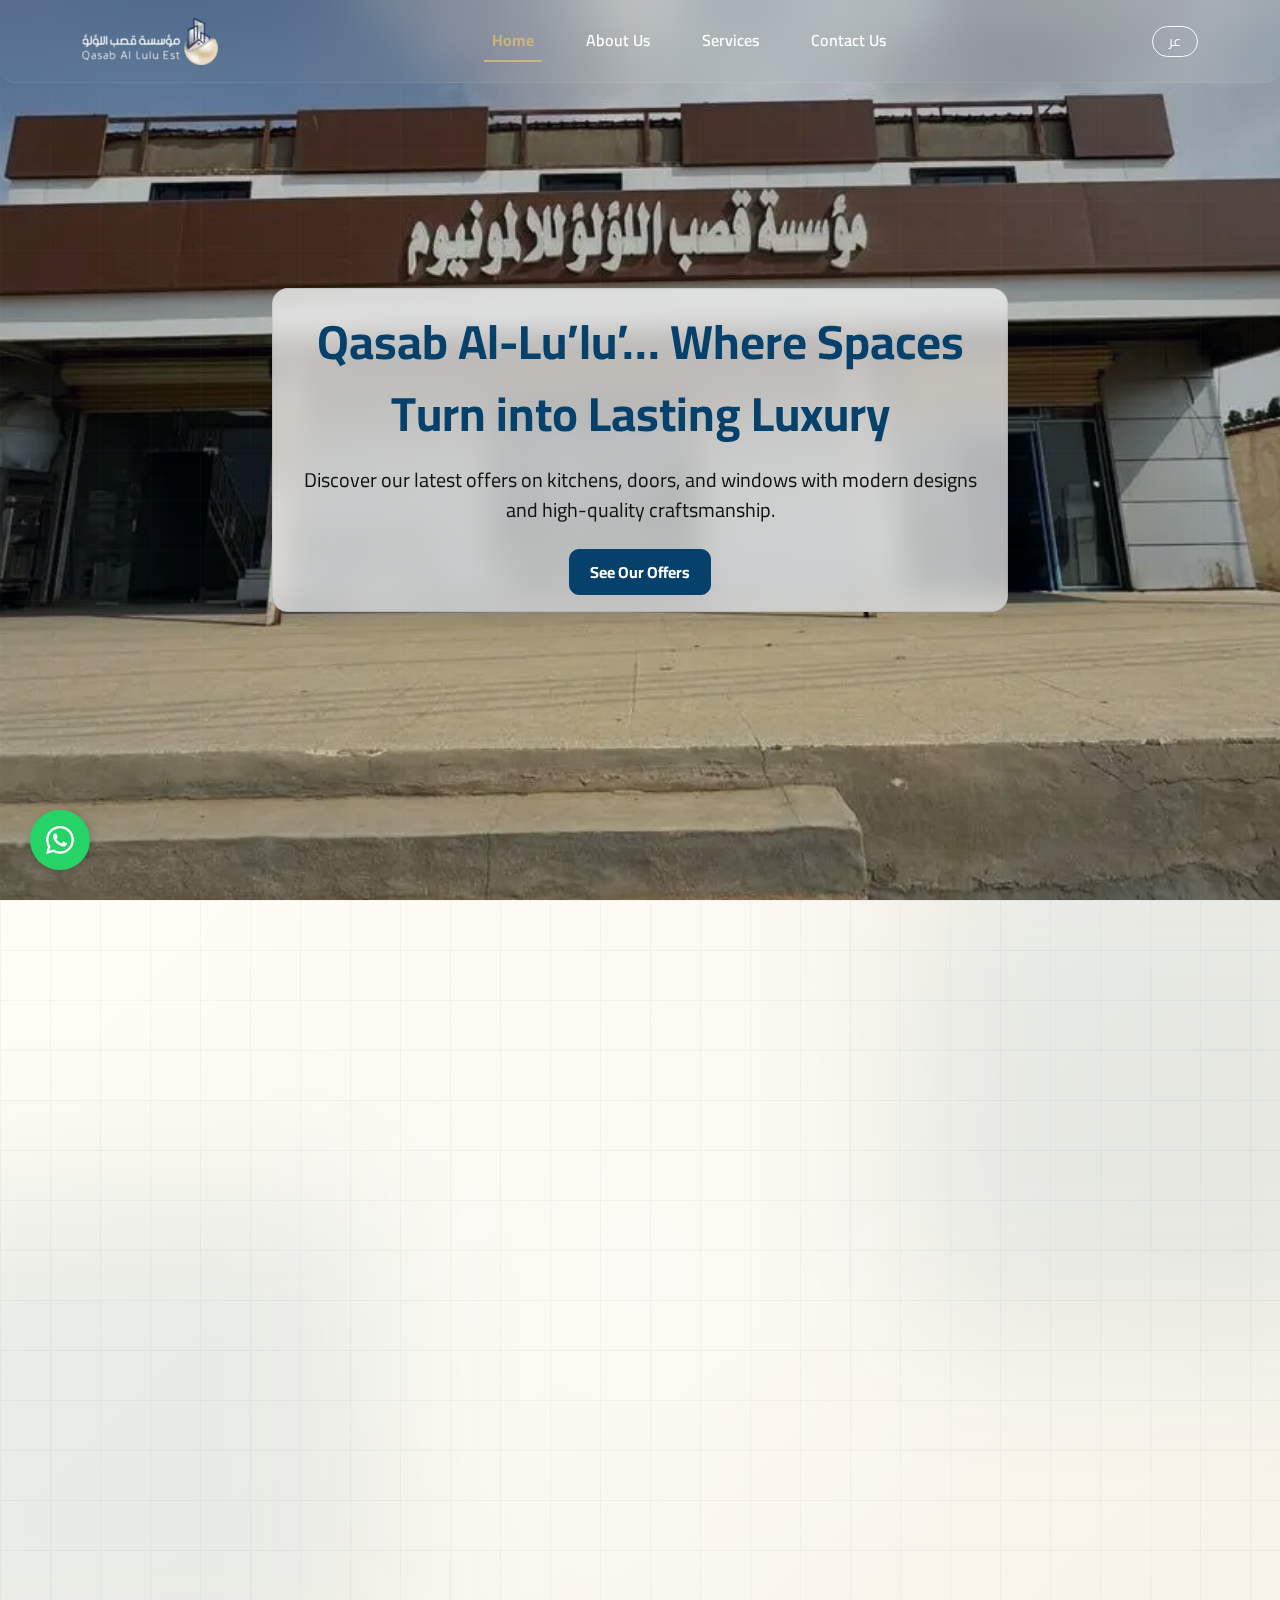
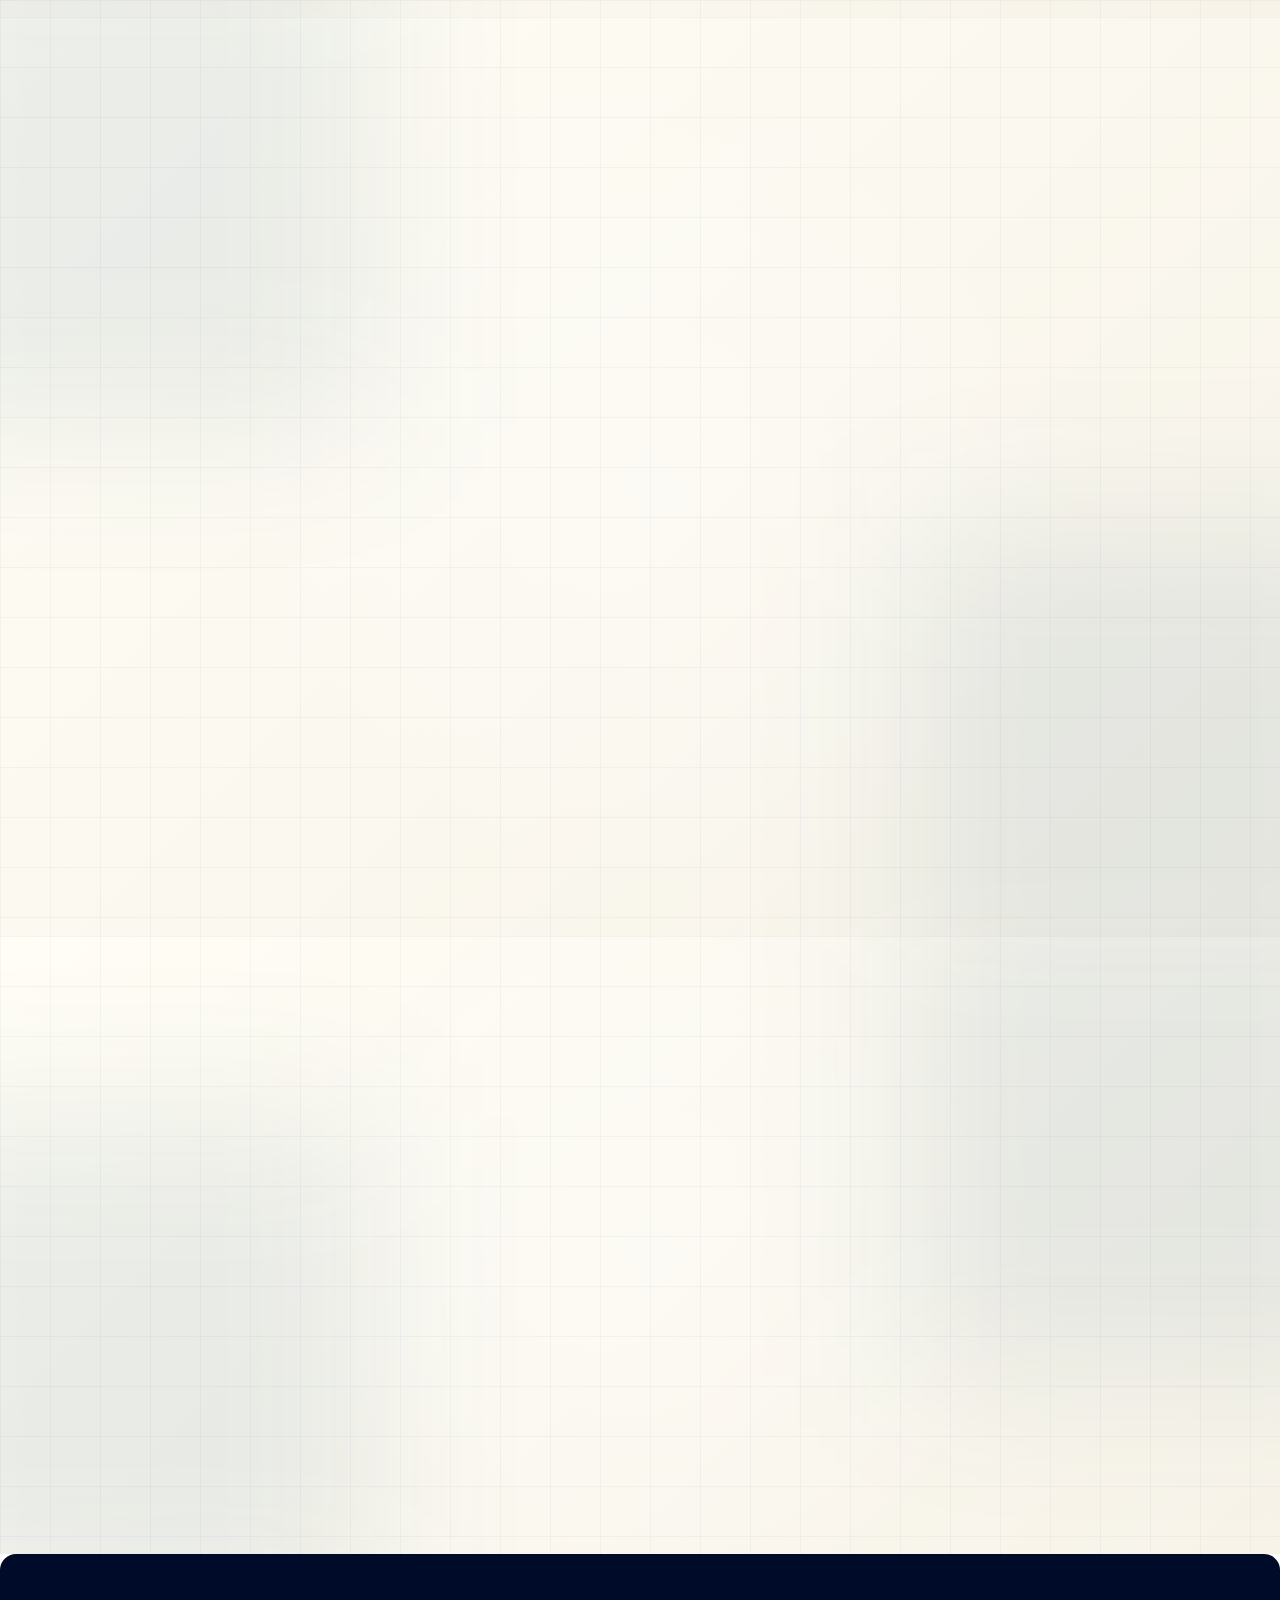
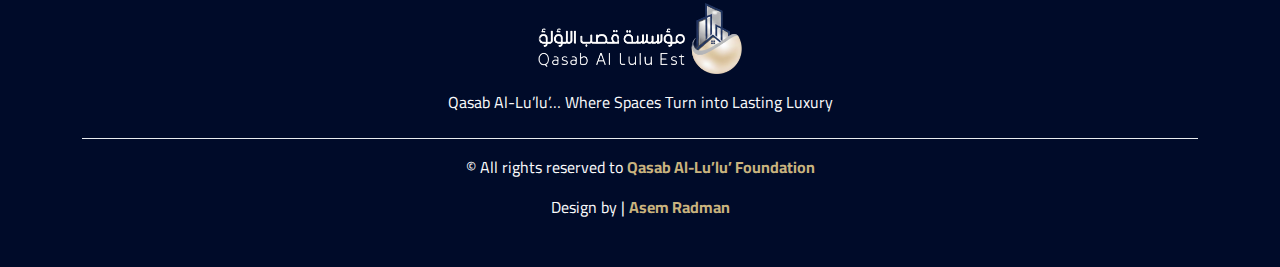
<file: index-en.html>
<!DOCTYPE html>
<html lang="en" dir="ltr">
  <head>
    <!-- ================== Basic Meta ================== -->
    <meta charset="UTF-8" />
    <meta http-equiv="X-UA-Compatible" content="IE=edge" />
    <meta name="viewport" content="width=device-width, initial-scale=1.0" />

    <title>
      Qasab Al-Lu’lu Foundation | Professional solutions for kitchens, doors and
      marble
    </title>
    <meta
      name="description"
      content="We offer integrated solutions in kitchens, doors, windows, and marble with high quality and modern designs that suit your taste and exceed your expectations."
    />
    <meta
      name="keywords"
      content="Doors, windows, kitchens, marble, interior design, home solutions"
    />
    <meta name="author" content="Qasab Al-Lu’lu" />

    <!-- ================== SEO ================== -->
    <meta name="robots" content="index, follow" />
    <meta name="googlebot" content="index, follow" />
    <link rel="canonical" href="https://yourdomain.com/" />

    <!-- ================== Open Graph (Facebook, WhatsApp, Telegram) ================== -->
    <meta property="og:type" content="website" />
    <meta property="og:locale" content="en_EN" />
    <meta
      property="og:title"
      content="Qasab Al-Lu’lu Foundation | Professional solutions for kitchens, doors and marble"
    />
    <meta
      property="og:description"
      content="We offer integrated solutions in kitchens, doors, windows, and marble with high quality and modern designs that suit your taste and exceed your expectations."
    />
    <meta property="og:url" content="https://example.com/" />
    <meta property="og:site_name" content="Qasab Al-Lu’lu Foundation" />
    <meta
      property="og:image"
      content="https://example.com/assets/img/og-image.jpg"
    />
    <meta property="og:image:width" content="1200" />
    <meta property="og:image:height" content="630" />

    <!-- ================== Twitter Card ================== -->
    <meta name="twitter:card" content="summary_large_image" />
    <meta name="twitter:title" content="Qasab Al-Lu’lu Foundation" />
    <meta
      name="twitter:description"
      content="We offer integrated solutions in kitchens, doors, windows, and marble with high quality and modern designs that suit your taste and exceed your expectations."
    />
    <meta
      name="twitter:image"
      content="https://example.com/assets/img/og-image.jpg"
    />

    <!-- ================== Theme & Mobile ================== -->
    <meta name="theme-color" content="#001233" />
    <meta name="msapplication-TileColor" content="#001233" />

    <!-- ================== Apple ================== -->
    <meta name="apple-mobile-web-app-capable" content="yes" />
    <meta name="apple-mobile-web-app-status-bar-style" content="default" />
    <meta
      name="apple-mobile-web-app-title"
      content="Qasab Al-Lu’lu Foundation"
    />

    <!-- ================== Favicon & Manifest ================== -->
    <link
      rel="icon"
      type="image/svg+xml"
      href="assets/img/favicon/favicon.svg"
    />
    <link
      rel="icon"
      type="image/png"
      sizes="96x96"
      href="assets/img/favicon/favicon-96x96.png"
    />
    <link rel="shortcut icon" href="assets/img/favicon/favicon.ico" />
    <link
      rel="apple-touch-icon"
      sizes="180x180"
      href="assets/img/favicon/apple-touch-icon.png"
    />
    <link rel="manifest" href="assets/img/favicon/site.webmanifest" />

    <!-- ================== Bootstrap (Critical CSS) ================== -->
    <link
      rel="stylesheet"
      href="assets/vendor/bootstrap/css/bootstrap.min.css"
    />

    <!-- ================== Main CSS (Lazy Load) ================== -->
    <link rel="stylesheet" href="assets/css/main.css" />

    <!-- ================== AOS CSS (Non-critical / Lazy) ================== -->
    <link rel="stylesheet" href="assets/vendor/aos/aos.css" />
  </head>

  <body
    class="index-page"
    data-bs-spy="scroll"
    data-bs-target=".navbar"
    data-bs-offset="100"
    tabindex="0"
  >
    <!-- ================== Navbar ================== -->
    <nav
      class="navbar navbar-expand-lg fixed-top rounded-bottom-4"
      id="navbar"
      data-aos="fade-down"
    >
      <div class="container">
        <a class="navbar-brand" href="index-en.html">
          <img
            src="assets/img/logo-136.webp"
            alt="Logo"
            height="48px"
          />
        </a>

        <div class="d-flex align-items-center order-lg-last">
          <a
            href="index.html"
            class="btn btn-sm btn-outline-light rounded-pill px-3 ms-2 d-none d-lg-block"
            >عر</a
          >

          <button
            class="navbar-toggler text-white border-0 collapsed"
            type="button"
            data-bs-toggle="collapse"
            data-bs-target="#navbarNav"
            aria-controls="navbarNav"
            aria-expanded="false"
            aria-label="Toggle navigation"
          >
            <!-- <i class="bi bi-list"></i> -->
            <svg
              xmlns="http://www.w3.org/2000/svg"
              width="40"
              height="40"
              fill="currentColor"
              class="bi bi-list"
              viewBox="0 0 16 16"
            >
              <path
                fill-rule="evenodd"
                d="M2.5 12a.5.5 0 0 1 .5-.5h10a.5.5 0 0 1 0 1H3a.5.5 0 0 1-.5-.5m0-4a.5.5 0 0 1 .5-.5h10a.5.5 0 0 1 0 1H3a.5.5 0 0 1-.5-.5m0-4a.5.5 0 0 1 .5-.5h10a.5.5 0 0 1 0 1H3a.5.5 0 0 1-.5-.5"
              />
            </svg>
            <svg
              xmlns="http://www.w3.org/2000/svg"
              width="40"
              height="40"
              fill="currentColor"
              class="bi bi-x"
              viewBox="0 0 16 16"
            >
              <path
                d="M4.646 4.646a.5.5 0 0 1 .708 0L8 7.293l2.646-2.647a.5.5 0 0 1 .708.708L8.707 8l2.647 2.646a.5.5 0 0 1-.708.708L8 8.707l-2.646 2.647a.5.5 0 0 1-.708-.708L7.293 8 4.646 5.354a.5.5 0 0 1 0-.708"
              />
            </svg>
            <!-- <i class="bi bi-x"></i> -->
          </button>
        </div>

        <div
          class="collapse navbar-collapse justify-content-center"
          id="navbarNav"
        >
          <ul class="navbar-nav nav nav-underline mb-2 mb-lg-0 text-center">
            <li class="nav-item">
              <a class="nav-link active" href="#hero">Home</a>
            </li>
            <li class="nav-item">
              <a class="nav-link" href="#about">About Us</a>
            </li>
            <li class="nav-item">
              <a class="nav-link" href="#services">Services</a>
            </li>
            <li class="nav-item">
              <a class="nav-link" href="#contact">Contact Us</a>
            </li>

            <li class="nav-item border-top d-lg-none">
              <a
                href="index.html"
                class="btn btn-sm btn-outline-light rounded-pill px-3 mt-3"
                >العربية (ع)</a
              >
            </li>
          </ul>
        </div>
      </div>
    </nav>

    <main class="main">
      <!-- ================== Hero Section ================== -->
      <section
        id="hero"
        class="position-relative vh-100 w-100 overflow-hidden d-flex justify-content-center align-items-center"
      >
        <div
          id="heroCarousel"
          class="carousel slide carousel-fade position-absolute top-0 start-0 w-100 h-100 z-1"
          data-bs-ride="carousel"
          data-bs-interval="5000"
        >
          <div class="carousel-inner">
            <div class="carousel-item active">
              <img
                src="assets/img/services/slide-1.webp"
                class="object-fit-cover w-100 vh-100"
                alt="slide 1"
              />
            </div>
            <div class="carousel-item">
              <img
                src="assets/img/services/slide-2.webp"
                class="object-fit-cover w-100 vh-100"
                alt="Slide 2"
              />
            </div>
            <div class="carousel-item">
              <img
                src="assets/img/services/slide-3.webp"
                class="object-fit-cover w-100 vh-100"
                alt="Slide 3"
              />
            </div>
          </div>
        </div>

        <div
          class="hero-overlay position-absolute top-0 start-0 w-100 h-100 z-2"
        ></div>

        <div class="container">
          <div class="row justify-content-center">
            <div class="col-12 col-lg-8">
              <div
                class="glass-background position-relative z-3 text-center p-3 rounded-4"
                data-aos="fade-up"
              >
                <h1 class="text-shadow display-5 fw-bold lh-base mb-3">
                  Qasab Al-Lu’lu’… Where Spaces Turn into Lasting Luxury
                </h1>
                <p class="fs-5 mb-4">
                  Discover our latest offers on kitchens, doors, and windows
                  with modern designs and high-quality craftsmanship.
                </p>
                <a
                  href="#"
                  class="btn-custom btn-order fs-6"
                  role="button"
                  data-bs-toggle="modal"
                  data-bs-target="#modalDeals"
                  >See Our Offers</a
                >
              </div>
            </div>
          </div>
        </div>
      </section>

      <!-- ================== About Section ================== -->
      <section
        id="about"
        class="about pearl-background section position-relative w-100 overflow-hidden d-flex justify-content-center align-items-center"
      >
        <div class="modern-bg position-absolute top-0 start-0 w-100 h-100 z-1">
          <div class="grid-overlay"></div>
          <div class="blob blob-1"></div>
          <div class="blob blob-2"></div>
        </div>

        <div class="container z-2">
          <div class="section-title" data-aos="fade-up">
            <h2 class="h1">About Us</h2>
          </div>

          <div
            class="tabs-container mb-4"
            data-aos="zoom-in"
            data-aos-delay="200"
          >
            <div class="nav nav-pills" id="v-pills-tab" role="tablist">
              <button
                class="nav-link glass-background rounded-4 py-3 flex-fill fw-semibold active"
                id="v-pills-about-tab"
                data-bs-toggle="pill"
                data-bs-target="#v-pills-about"
                type="button"
                role="tab"
                aria-controls="v-pills-about"
                aria-selected="true"
              >
                Story
              </button>
              <button
                class="nav-link glass-background rounded-4 py-3 flex-fill fw-semibold"
                id="v-pills-vision-tab"
                data-bs-toggle="pill"
                data-bs-target="#v-pills-vision"
                type="button"
                role="tab"
                aria-controls="v-pills-vision"
                aria-selected="false"
              >
                Vision
              </button>
              <button
                class="nav-link glass-background rounded-4 py-3 flex-fill fw-semibold"
                id="v-pills-values-tab"
                data-bs-toggle="pill"
                data-bs-target="#v-pills-values"
                type="button"
                role="tab"
                aria-controls="v-pills-values"
                aria-selected="false"
              >
                Values
              </button>
            </div>
          </div>

          <div
            class="tab-content glass-background p-4 rounded-4 position-relative overflow-hidden"
            id="v-pills-tabContent"
            data-aos="fade-up"
            data-aos-delay="200"
          >
            <div
              class="tab-pane show active tab-content-wrapper"
              id="v-pills-about"
              role="tabpanel"
            >
              <div class="row align-items-center g-5">
                <div class="col-lg-7 text-center text-lg-start">
                  <h3 class="fw-bold mb-3">Who We Are?</h3>
                  <p class="fs-5">
                    اWith more than fifteen years of experience in designing,
                    manufacturing, and installing aluminum kitchens, doors, and
                    windows, we have become a trusted and specialized name for
                    our clients. We aim to expand our activities to include
                    marble washbasins, sanitary ware, home electrical appliances
                    supply, steel doors manufacturing, and all metal works
                  </p>
                </div>
                <div class="col-lg-5">
                  <div class="position-relative overflow-hidden rounded-4">
                    <img
                      src="assets/img/about.webp"
                      alt="About Us"
                      class="img-fluid"
                    />
                  </div>
                </div>
              </div>
            </div>

            <div
              class="tab-pane tab-content-wrapper"
              id="v-pills-vision"
              role="tabpanel"
            >
              <div class="row align-items-center g-5">
                <div class="col-lg-7 text-center text-lg-start">
                  <h3 class="fw-bold mb-3">Our Vision</h3>
                  <p class="fs-5">
                    To be the first choice in our field and to exceed our
                    customers’ expectations.
                  </p>
                </div>
                <div class="col-lg-5">
                  <div class="position-relative overflow-hidden rounded-4">
                    <img
                      src="assets/img/vision.webp"
                      alt="Our Vision"
                      class="img-fluid"
                    />
                  </div>
                </div>
              </div>
            </div>

            <div
              class="tab-pane tab-content-wrapper"
              id="v-pills-values"
              role="tabpanel"
            >
              <div class="row g-4">
                <div class="col-12 text-center">
                  <h3 class="fw-bold mb-3">Our Values</h3>
                  <p class="fs-5">
                    Honesty and God’s control in providing our services with
                    all:
                  </p>
                </div>
                <div class="col-6 col-lg-3">
                  <div
                    class="value-card glass-background text-center p-4 rounded-4"
                  >
                    <div class="icon-box">
                      <!-- <i class="bi bi-hourglass-split"></i> -->
                      <svg
                        xmlns="http://www.w3.org/2000/svg"
                        width="32"
                        height="32"
                        fill="currentColor"
                        class="bi bi-hourglass-split"
                        viewBox="0 0 16 16"
                      >
                        <path
                          d="M2.5 15a.5.5 0 1 1 0-1h1v-1a4.5 4.5 0 0 1 2.557-4.06c.29-.139.443-.377.443-.59v-.7c0-.213-.154-.451-.443-.59A4.5 4.5 0 0 1 3.5 3V2h-1a.5.5 0 0 1 0-1h11a.5.5 0 0 1 0 1h-1v1a4.5 4.5 0 0 1-2.557 4.06c-.29.139-.443.377-.443.59v.7c0 .213.154.451.443.59A4.5 4.5 0 0 1 12.5 13v1h1a.5.5 0 0 1 0 1zm2-13v1c0 .537.12 1.045.337 1.5h6.326c.216-.455.337-.963.337-1.5V2zm3 6.35c0 .701-.478 1.236-1.011 1.492A3.5 3.5 0 0 0 4.5 13s.866-1.299 3-1.48zm1 0v3.17c2.134.181 3 1.48 3 1.48a3.5 3.5 0 0 0-1.989-3.158C8.978 9.586 8.5 9.052 8.5 8.351z"
                        />
                      </svg>
                    </div>
                    <h5 class="fw-bold">Respect</h5>
                  </div>
                </div>
                <div class="col-6 col-lg-3">
                  <div
                    class="value-card glass-background text-center p-4 rounded-4"
                  >
                    <div class="icon-box">
                      <!-- <i class="bi bi-eye-fill"></i> -->
                      <svg
                        xmlns="http://www.w3.org/2000/svg"
                        width="32"
                        height="32"
                        fill="currentColor"
                        class="bi bi-eye-fill"
                        viewBox="0 0 16 16"
                      >
                        <path d="M10.5 8a2.5 2.5 0 1 1-5 0 2.5 2.5 0 0 1 5 0" />
                        <path
                          d="M0 8s3-5.5 8-5.5S16 8 16 8s-3 5.5-8 5.5S0 8 0 8m8 3.5a3.5 3.5 0 1 0 0-7 3.5 3.5 0 0 0 0 7"
                        />
                      </svg>
                    </div>
                    <h5 class="fw-bold">Transparency</h5>
                  </div>
                </div>
                <div class="col-6 col-lg-3">
                  <div
                    class="value-card glass-background text-center p-4 rounded-4"
                  >
                    <div class="icon-box">
                      <!-- <i class="bi bi-award-fill"></i> -->
                      <svg
                        xmlns="http://www.w3.org/2000/svg"
                        width="32"
                        height="32"
                        fill="currentColor"
                        class="bi bi-award-fill"
                        viewBox="0 0 16 16"
                      >
                        <path
                          d="m8 0 1.669.864 1.858.282.842 1.68 1.337 1.32L13.4 6l.306 1.854-1.337 1.32-.842 1.68-1.858.282L8 12l-1.669-.864-1.858-.282-.842-1.68-1.337-1.32L2.6 6l-.306-1.854 1.337-1.32.842-1.68L6.331.864z"
                        />
                        <path
                          d="M4 11.794V16l4-1 4 1v-4.206l-2.018.306L8 13.126 6.018 12.1z"
                        />
                      </svg>
                    </div>
                    <h5 class="fw-bold">Quality</h5>
                  </div>
                </div>
                <div class="col-6 col-lg-3">
                  <div
                    class="value-card glass-background text-center p-4 rounded-4"
                  >
                    <div class="icon-box">
                      <!-- <i class="bi bi-magic"></i> -->
                      <svg
                        xmlns="http://www.w3.org/2000/svg"
                        width="32"
                        height="32"
                        fill="currentColor"
                        class="bi bi-magic"
                        viewBox="0 0 16 16"
                      >
                        <path
                          d="M9.5 2.672a.5.5 0 1 0 1 0V.843a.5.5 0 0 0-1 0zm4.5.035A.5.5 0 0 0 13.293 2L12 3.293a.5.5 0 1 0 .707.707zM7.293 4A.5.5 0 1 0 8 3.293L6.707 2A.5.5 0 0 0 6 2.707zm-.621 2.5a.5.5 0 1 0 0-1H4.843a.5.5 0 1 0 0 1zm8.485 0a.5.5 0 1 0 0-1h-1.829a.5.5 0 0 0 0 1zM13.293 10A.5.5 0 1 0 14 9.293L12.707 8a.5.5 0 1 0-.707.707zM9.5 11.157a.5.5 0 0 0 1 0V9.328a.5.5 0 0 0-1 0zm1.854-5.097a.5.5 0 0 0 0-.706l-.708-.708a.5.5 0 0 0-.707 0L8.646 5.94a.5.5 0 0 0 0 .707l.708.708a.5.5 0 0 0 .707 0l1.293-1.293Zm-3 3a.5.5 0 0 0 0-.706l-.708-.708a.5.5 0 0 0-.707 0L.646 13.94a.5.5 0 0 0 0 .707l.708.708a.5.5 0 0 0 .707 0z"
                        />
                      </svg>
                    </div>
                    <h5 class="fw-bold">Professionalism</h5>
                  </div>
                </div>
              </div>
            </div>
          </div>
        </div>
      </section>

      <!-- ================== Services Section ================== -->
      <section
        id="services"
        class="services pearl-background section position-relative w-100 overflow-hidden d-flex justify-content-center align-items-center"
      >
        <div class="modern-bg position-absolute top-0 start-0 w-100 h-100 z-1">
          <div class="grid-overlay"></div>
          <div class="blob blob-3"></div>
          <div class="blob blob-4"></div>
        </div>

        <div class="container z-2">
          <div class="section-title" data-aos="fade-up">
            <h2 class="h1">Our Services</h2>
          </div>

          <div class="row gy-5 justify-content-center mb-5">
            <div
              class="col-xl-4 col-md-6 d-flex"
              data-aos="zoom-in"
              data-aos-delay="200"
            >
              <div class="w-100">
                <div class="overflow-hidden rounded-4 ratio ratio-1x1 w-100">
                  <div
                    id="kitchen-carousel"
                    class="carousel slide"
                    data-bs-ride="carousel"
                  >
                    <div class="carousel-inner h-100">
                      <div class="carousel-item active h-100">
                        <img
                          src="assets/img/services/kitchen-1.webp"
                          class="d-block w-100 h-100 object-fit-cover"
                          alt="Kitchens-1"
                        />
                      </div>
                      <div class="carousel-item h-100">
                        <img
                          src="assets/img/services/kitchen-2.webp"
                          class="d-block w-100 h-100 object-fit-cover"
                          alt="Kitchens-2"
                        />
                      </div>
                      <div class="carousel-item h-100">
                        <img
                          src="assets/img/services/kitchen-3.webp"
                          class="d-block w-100 h-100 object-fit-cover"
                          alt="Kitchens-3"
                        />
                      </div>
                    </div>
                    <button
                      class="carousel-control-prev"
                      type="button"
                      data-bs-target="#kitchen-carousel"
                      data-bs-slide="prev"
                    >
                      <span
                        class="carousel-control-prev-icon"
                        aria-hidden="true"
                      ></span>
                      <span class="visually-hidden">Previous</span>
                    </button>
                    <button
                      class="carousel-control-next"
                      type="button"
                      data-bs-target="#kitchen-carousel"
                      data-bs-slide="next"
                    >
                      <span
                        class="carousel-control-next-icon"
                        aria-hidden="true"
                      ></span>
                      <span class="visually-hidden">Next</span>
                    </button>
                  </div>
                </div>

                <div
                  class="glass-background rounded-4 px-3 py-4 text-center position-relative mx-3 mt-n5"
                >
                  <h3 class="h4 fw-bold mb-4">Kitchens</h3>
                  <div class="d-flex justify-content-center gap-3">
                    <a href="#" class="btn-custom btn-order">Request</a>
                    <a
                      href="#"
                      class="btn-custom btn-details"
                      role="button"
                      data-bs-toggle="modal"
                      data-bs-target="#modalKitchen"
                      >Features</a
                    >
                  </div>
                </div>
              </div>
            </div>

            <div
              class="col-xl-4 col-md-6 d-flex"
              data-aos="zoom-in"
              data-aos-delay="200"
            >
              <div class="w-100">
                <div class="overflow-hidden rounded-4 ratio ratio-1x1 w-100">
                  <div
                    id="doors-carousel"
                    class="carousel slide"
                    data-bs-ride="carousel"
                  >
                    <div class="carousel-inner h-100">
                      <div class="carousel-item active h-100">
                        <img
                          src="assets/img/services/Door-1.webp"
                          class="d-block w-100 h-100 object-fit-cover"
                          alt="Doors-1"
                        />
                      </div>
                      <div class="carousel-item h-100">
                        <img
                          src="assets/img/services/Door-2.webp"
                          class="d-block w-100 h-100 object-fit-cover"
                          alt="Doors-2"
                        />
                      </div>
                      <div class="carousel-item h-100">
                        <img
                          src="assets/img/services/Door-3.webp"
                          class="d-block w-100 h-100 object-fit-cover"
                          alt="Doors-3"
                        />
                      </div>
                    </div>
                    <button
                      class="carousel-control-prev"
                      type="button"
                      data-bs-target="#doors-carousel"
                      data-bs-slide="prev"
                    >
                      <span
                        class="carousel-control-prev-icon"
                        aria-hidden="true"
                      ></span>
                      <span class="visually-hidden">Previous</span>
                    </button>
                    <button
                      class="carousel-control-next"
                      type="button"
                      data-bs-target="#doors-carousel"
                      data-bs-slide="next"
                    >
                      <span
                        class="carousel-control-next-icon"
                        aria-hidden="true"
                      ></span>
                      <span class="visually-hidden">Next</span>
                    </button>
                  </div>
                </div>

                <div
                  class="glass-background rounded-4 px-3 py-4 text-center position-relative mx-3 mt-n5"
                >
                  <h3 class="h4 fw-bold mb-4">Doors & Windows</h3>
                  <div class="d-flex justify-content-center gap-3">
                    <a href="#" class="btn-custom btn-order">Request</a>
                    <a
                      href="#"
                      class="btn-custom btn-details"
                      role="button"
                      data-bs-toggle="modal"
                      data-bs-target="#modalDoors"
                      >Features</a
                    >
                  </div>
                </div>
              </div>
            </div>

            <div
              class="col-xl-4 col-md-6 d-flex"
              data-aos="zoom-in"
              data-aos-delay="200"
            >
              <div class="w-100">
                <div class="overflow-hidden rounded-4 ratio ratio-1x1 w-100">
                  <div
                    id="marble-carousel"
                    class="carousel slide"
                    data-bs-ride="carousel"
                  >
                    <div class="carousel-inner h-100">
                      <div class="carousel-item active h-100">
                        <img
                          src="assets/img/services/Marble-1.webp"
                          class="d-block w-100 h-100 object-fit-cover"
                          alt="Marble-1"
                        />
                      </div>
                      <div class="carousel-item h-100">
                        <img
                          src="assets/img/services/Marble-2.webp"
                          class="d-block w-100 h-100 object-fit-cover"
                          alt="Marble-2"
                        />
                      </div>
                      <div class="carousel-item h-100">
                        <img
                          src="assets/img/services/Marble-3.webp"
                          class="d-block w-100 h-100 object-fit-cover"
                          alt="Marble-3"
                        />
                      </div>
                    </div>
                    <button
                      class="carousel-control-prev"
                      type="button"
                      data-bs-target="#marble-carousel"
                      data-bs-slide="prev"
                    >
                      <span
                        class="carousel-control-prev-icon"
                        aria-hidden="true"
                      ></span>
                      <span class="visually-hidden">Previous</span>
                    </button>
                    <button
                      class="carousel-control-next"
                      type="button"
                      data-bs-target="#marble-carousel"
                      data-bs-slide="next"
                    >
                      <span
                        class="carousel-control-next-icon"
                        aria-hidden="true"
                      ></span>
                      <span class="visually-hidden">Next</span>
                    </button>
                  </div>
                </div>
                <div
                  class="glass-background rounded-4 px-3 py-4 text-center position-relative mx-3 mt-n5"
                >
                  <h3 class="h4 fw-bold mb-4">Marble</h3>
                  <div class="d-flex justify-content-center gap-3">
                    <a href="#" class="btn-custom btn-order">Request</a>
                    <a
                      href="#"
                      class="btn-custom btn-details"
                      role="button"
                      data-bs-toggle="modal"
                      data-bs-target="#modalMarble"
                      >Features</a
                    >
                  </div>
                </div>
              </div>
            </div>
          </div>

          <div class="stats-section">
            <div class="row gy-3 justify-content-center">
              <div
                class="col-xl-4 col-md-6"
                data-aos="zoom-in"
                data-aos-delay="200"
              >
                <div
                  class="value-card glass-background rounded-4 p-4 text-center d-flex flex-column align-items-center justify-content-center h-100"
                >
                  <span class="mb-md-3">
                    <!-- <i class="bi bi-people-fill"></i> -->
                    <svg
                      xmlns="http://www.w3.org/2000/svg"
                      width="56"
                      height="56"
                      fill="currentColor"
                      class="bi bi-people-fill"
                      viewBox="0 0 16 16"
                    >
                      <path
                        d="M7 14s-1 0-1-1 1-4 5-4 5 3 5 4-1 1-1 1zm4-6a3 3 0 1 0 0-6 3 3 0 0 0 0 6m-5.784 6A2.24 2.24 0 0 1 5 13c0-1.355.68-2.75 1.936-3.72A6.3 6.3 0 0 0 5 9c-4 0-5 3-5 4s1 1 1 1zM4.5 8a2.5 2.5 0 1 0 0-5 2.5 2.5 0 0 0 0 5"
                      />
                    </svg>
                  </span>
                  <h3 class="h2 fw-bold">250+</h3>
                  <p class="fs-6 mb-0">Happy Clients</p>
                </div>
              </div>

              <div
                class="col-xl-4 col-md-6"
                data-aos="zoom-in"
                data-aos-delay="200"
              >
                <div
                  class="value-card glass-background rounded-4 p-4 text-center d-flex flex-column align-items-center justify-content-center h-100"
                >
                  <span class="mb-md-3">
                    <!-- <i class="bi bi-award-fill"></i> -->
                    <svg
                      xmlns="http://www.w3.org/2000/svg"
                      width="56"
                      height="56"
                      fill="currentColor"
                      class="bi bi-award-fill"
                      viewBox="0 0 16 16"
                    >
                      <path
                        d="m8 0 1.669.864 1.858.282.842 1.68 1.337 1.32L13.4 6l.306 1.854-1.337 1.32-.842 1.68-1.858.282L8 12l-1.669-.864-1.858-.282-.842-1.68-1.337-1.32L2.6 6l-.306-1.854 1.337-1.32.842-1.68L6.331.864z"
                      />
                      <path
                        d="M4 11.794V16l4-1 4 1v-4.206l-2.018.306L8 13.126 6.018 12.1z"
                      />
                    </svg>
                  </span>
                  <h3 class="h2 fw-bold">15</h3>
                  <p class="fs-6 mb-0">Professional Services</p>
                </div>
              </div>

              <div
                class="col-xl-4 col-md-6"
                data-aos="zoom-in"
                data-aos-delay="200"
              >
                <div
                  class="value-card glass-background rounded-4 p-4 text-center d-flex flex-column align-items-center justify-content-center h-100"
                >
                  <span class="mb-md-3 flex gap-1">
                    <!-- <i class="bi bi-star-fill"></i>
                    <i class="bi bi-star-fill"></i>
                    <i class="bi bi-star-fill"></i>
                    <i class="bi bi-star-fill"></i>
                    <i class="bi bi-star"></i> -->

                    <svg
                      xmlns="http://www.w3.org/2000/svg"
                      width="40"
                      height="40"
                      fill="currentColor"
                      class="bi bi-star-fill"
                      viewBox="0 0 16 16"
                    >
                      <path
                        d="M3.612 15.443c-.386.198-.824-.149-.746-.592l.83-4.73L.173 6.765c-.329-.314-.158-.888.283-.95l4.898-.696L7.538.792c.197-.39.73-.39.927 0l2.184 4.327 4.898.696c.441.062.612.636.282.95l-3.522 3.356.83 4.73c.078.443-.36.79-.746.592L8 13.187l-4.389 2.256z"
                      />
                    </svg>
                    <svg
                      xmlns="http://www.w3.org/2000/svg"
                      width="40"
                      height="40"
                      fill="currentColor"
                      class="bi bi-star-fill"
                      viewBox="0 0 16 16"
                    >
                      <path
                        d="M3.612 15.443c-.386.198-.824-.149-.746-.592l.83-4.73L.173 6.765c-.329-.314-.158-.888.283-.95l4.898-.696L7.538.792c.197-.39.73-.39.927 0l2.184 4.327 4.898.696c.441.062.612.636.282.95l-3.522 3.356.83 4.73c.078.443-.36.79-.746.592L8 13.187l-4.389 2.256z"
                      />
                    </svg>
                    <svg
                      xmlns="http://www.w3.org/2000/svg"
                      width="40"
                      height="40"
                      fill="currentColor"
                      class="bi bi-star-fill"
                      viewBox="0 0 16 16"
                    >
                      <path
                        d="M3.612 15.443c-.386.198-.824-.149-.746-.592l.83-4.73L.173 6.765c-.329-.314-.158-.888.283-.95l4.898-.696L7.538.792c.197-.39.73-.39.927 0l2.184 4.327 4.898.696c.441.062.612.636.282.95l-3.522 3.356.83 4.73c.078.443-.36.79-.746.592L8 13.187l-4.389 2.256z"
                      />
                    </svg>
                    <svg
                      xmlns="http://www.w3.org/2000/svg"
                      width="40"
                      height="40"
                      fill="currentColor"
                      class="bi bi-star-fill"
                      viewBox="0 0 16 16"
                    >
                      <path
                        d="M3.612 15.443c-.386.198-.824-.149-.746-.592l.83-4.73L.173 6.765c-.329-.314-.158-.888.283-.95l4.898-.696L7.538.792c.197-.39.73-.39.927 0l2.184 4.327 4.898.696c.441.062.612.636.282.95l-3.522 3.356.83 4.73c.078.443-.36.79-.746.592L8 13.187l-4.389 2.256z"
                      />
                    </svg>
                    <svg
                      xmlns="http://www.w3.org/2000/svg"
                      width="40"
                      height="40"
                      fill="currentColor"
                      class="bi bi-star"
                      viewBox="0 0 16 16"
                    >
                      <path
                        d="M2.866 14.85c-.078.444.36.791.746.593l4.39-2.256 4.389 2.256c.386.198.824-.149.746-.592l-.83-4.73 3.522-3.356c.33-.314.16-.888-.282-.95l-4.898-.696L8.465.792a.513.513 0 0 0-.927 0L5.354 5.12l-4.898.696c-.441.062-.612.636-.283.95l3.523 3.356-.83 4.73zm4.905-2.767-3.686 1.894.694-3.957a.56.56 0 0 0-.163-.505L1.71 6.745l4.052-.576a.53.53 0 0 0 .393-.288L8 2.223l1.847 3.658a.53.53 0 0 0 .393.288l4.052.575-2.906 2.77a.56.56 0 0 0-.163.506l.694 3.957-3.686-1.894a.5.5 0 0 0-.461 0z"
                      />
                    </svg>
                  </span>
                  <h3 class="h2 fw-bold">4/5</h3>
                  <p class="fs-6 mb-0">Customer Rating</p>
                </div>
              </div>
            </div>
          </div>
        </div>
      </section>

      <!-- ================== Contact Section ================== -->
      <section
        id="contact"
        class="contact-section pearl-background section position-relative w-100 overflow-hidden d-flex justify-content-center align-items-center"
      >
        <div class="modern-bg position-absolute top-0 start-0 w-100 h-100 z-1">
          <div class="grid-overlay"></div>
          <div class="blob blob-1"></div>
          <div class="blob blob-2"></div>
        </div>

        <div class="container z-2">
          <div class="section-title" data-aos="fade-up">
            <h2 class="h1">Contact Us</h2>
          </div>
          <div class="row g-4">
            <div class="col-lg-5">
              <div
                class="contact-info-card glass-background rounded-4 p-4"
                data-aos="fade-up"
              >
                <div
                  class="d-flex align-items-start mb-4"
                  data-aos="zoom-in"
                  data-aos-delay="200"
                >
                  <div class="icon-box">
                    <!-- <i class="bi bi-geo-alt-fill"></i> -->
                    <svg
                      xmlns="http://www.w3.org/2000/svg"
                      width="24"
                      height="24"
                      fill="currentColor"
                      class="bi bi-geo-alt-fill"
                      viewBox="0 0 16 16"
                    >
                      <path
                        d="M8 16s6-5.686 6-10A6 6 0 0 0 2 6c0 4.314 6 10 6 10m0-7a3 3 0 1 1 0-6 3 3 0 0 1 0 6"
                      />
                    </svg>
                  </div>
                  <div class="info-details">
                    <h3 class="h5 fw-bold">Adreess</h3>
                    <p>
                      Al-Laith - Al-Wasqa - East of Jeddah-Jizan International
                      Roadh<br />
                    </p>
                  </div>
                </div>

                <div
                  class="d-flex align-items-start mb-4"
                  data-aos="zoom-in"
                  data-aos-delay="200"
                >
                  <div class="icon-box">
                    <!-- <i class="bi bi-telephone-fill"></i> -->
                    <svg
                      xmlns="http://www.w3.org/2000/svg"
                      width="24"
                      height="24"
                      fill="currentColor"
                      class="bi bi-telephone-fill"
                      viewBox="0 0 16 16"
                    >
                      <path
                        fill-rule="evenodd"
                        d="M1.885.511a1.745 1.745 0 0 1 2.61.163L6.29 2.98c.329.423.445.974.315 1.494l-.547 2.19a.68.68 0 0 0 .178.643l2.457 2.457a.68.68 0 0 0 .644.178l2.189-.547a1.75 1.75 0 0 1 1.494.315l2.306 1.794c.829.645.905 1.87.163 2.611l-1.034 1.034c-.74.74-1.846 1.065-2.877.702a18.6 18.6 0 0 1-7.01-4.42 18.6 18.6 0 0 1-4.42-7.009c-.362-1.03-.037-2.137.703-2.877z"
                      />
                    </svg>
                  </div>
                  <div class="info-details">
                    <h3 class="h5 fw-bold">Call Us</h3>
                    <p dir="ltr">+966 55 381 3332</p>
                  </div>
                </div>

                <div
                  class="d-flex align-items-start mb-0"
                  data-aos="zoom-in"
                  data-aos-delay="200"
                >
                  <div class="icon-box">
                    <!-- <i class="bi bi-clock-fill"></i> -->
                    <svg
                      xmlns="http://www.w3.org/2000/svg"
                      width="24"
                      height="24"
                      fill="currentColor"
                      class="bi bi-clock-fill"
                      viewBox="0 0 16 16"
                    >
                      <path
                        d="M16 8A8 8 0 1 1 0 8a8 8 0 0 1 16 0M8 3.5a.5.5 0 0 0-1 0V9a.5.5 0 0 0 .252.434l3.5 2a.5.5 0 0 0 .496-.868L8 8.71z"
                      />
                    </svg>
                  </div>
                  <div class="info-details">
                    <h3 class="h5 fw-bold">Working Hours</h3>
                    <p class="mb-1">Saturday to Thursday</p>
                    <p class="mb-1">Morning Shift: 8:00 AM – 12:30 PM</p>
                    <p class="mb-0">Evening Shift: 2:30 PM – 8:30 PM</p>
                  </div>
                </div>
              </div>
            </div>

            <div class="col-lg-7 flex-fill">
              <h3 class="h5 fw-bold text-center mb-3 d-lg-none">Location</h3>
              <div
                class="rounded-4 overflow-hidden w-100 h-100"
                style="min-height: 320px"
                data-aos="fade-up"
              >
                <iframe
                  src="https://www.google.com/maps/embed?pb=!1m17!1m12!1m3!1d622.907835241328!2d40.568740737896334!3d19.98606811401374!2m3!1f0!2f0!3f0!3m2!1i1024!2i768!4f13.1!3m2!1m1!2zMTnCsDU5JzA5LjQiTiA0MMKwMzQnMDguOCJF!5e1!3m2!1sen!2s!4v1767012948844!5m2!1sen!2s"
                  title="Google Maps Location"
                  width="100%"
                  height="100%"
                  style="border: 0"
                  allowfullscreen=""
                  loading="lazy"
                  referrerpolicy="no-referrer-when-downgrade"
                ></iframe>
              </div>
            </div>
          </div>
        </div>
      </section>

      <!-- ================== Modals Implementation ================== -->

      <!-- ================== Modal Deals ================== -->
      <div class="modal fade" id="modalDeals" tabindex="-1" aria-hidden="true">
        <div class="modal-dialog modal-dialog-centered modal-dialog-scrollable">
          <div class="modal-content">
            <div class="modal-header px-4 py-3 border-bottom border-primary">
              <h5 class="fw-bold mb-0">Our Offers</h5>
              <button
                type="button"
                class="btn-close"
                data-bs-dismiss="modal"
                aria-label="Close"
              ></button>
            </div>
            <div class="modal-body px-4 py-3">
              <div class="row g-2">
                <div class="col-12">
                  <div
                    class="card h-100 shadow-sm position-relative overflow-hidden rounded-4"
                  >
                    <div
                      class="position-absolute top-0 end-0 p-2 fs-6 fw-bold z-1"
                      style="background-color: var(--navy-blue); color: white"
                    >
                      Kitchen Offers
                    </div>
                    <div class="card-body p-3">
                      <h5 class="fw-bold mb-2 mt-4 d-flex gap-2">
                        <!-- <i class="bi bi-cash-stack"></i>  -->
                        <svg
                          xmlns="http://www.w3.org/2000/svg"
                          width="24"
                          height="24"
                          fill="currentColor"
                          class="bi bi-cash-stack"
                          viewBox="0 0 16 16"
                        >
                          <path
                            d="M1 3a1 1 0 0 1 1-1h12a1 1 0 0 1 1 1zm7 8a2 2 0 1 0 0-4 2 2 0 0 0 0 4"
                          />
                          <path
                            d="M0 5a1 1 0 0 1 1-1h14a1 1 0 0 1 1 1v8a1 1 0 0 1-1 1H1a1 1 0 0 1-1-1zm3 0a2 2 0 0 1-2 2v4a2 2 0 0 1 2 2h10a2 2 0 0 1 2-2V7a2 2 0 0 1-2-2z"
                          />
                        </svg>
                        Cash Offer
                      </h5>
                      <div class="d-flex align-items-baseline">
                        <h1 class="fw-bold">20%</h1>
                        <p class="ms-2 fw-bold mb-0">Instant Discount</p>
                      </div>
                      <ul class="list-group list-group-flush">
                        <li class="list-group-item border-0">
                          <!-- <i class="bi bi-calendar-check-fill"></i> -->
                          <svg
                            xmlns="http://www.w3.org/2000/svg"
                            width="16"
                            height="16"
                            fill="currentColor"
                            class="bi bi-calendar-check-fill"
                            viewBox="0 0 16 16"
                          >
                            <path
                              d="M4 .5a.5.5 0 0 0-1 0V1H2a2 2 0 0 0-2 2v1h16V3a2 2 0 0 0-2-2h-1V.5a.5.5 0 0 0-1 0V1H4zM16 14V5H0v9a2 2 0 0 0 2 2h12a2 2 0 0 0 2-2m-5.146-5.146-3 3a.5.5 0 0 1-.708 0l-1.5-1.5a.5.5 0 0 1 .708-.708L7.5 10.793l2.646-2.647a.5.5 0 0 1 .708.708"
                            />
                          </svg>
                          Offer valid for one month starting from
                          <strong>1/1/2026</strong>
                        </li>
                      </ul>
                    </div>
                  </div>
                </div>

                <div class="col-12">
                  <div
                    class="card h-100 shadow-sm position-relative overflow-hidden rounded-4"
                  >
                    <div
                      class="position-absolute top-0 end-0 p-2 fs-6 fw-bold z-1"
                      style="background-color: var(--navy-blue); color: white"
                    >
                      Kitchen Offers
                    </div>
                    <div class="card-body p-3">
                      <h5 class="fw-bold mb-2 mt-4 d-flex gap-2">
                        <!-- <i class="bi bi-credit-card-2-front"></i> -->
                        <svg
                          xmlns="http://www.w3.org/2000/svg"
                          width="24"
                          height="24"
                          fill="currentColor"
                          class="bi bi-credit-card-2-front"
                          viewBox="0 0 16 16"
                        >
                          <path
                            d="M14 3a1 1 0 0 1 1 1v8a1 1 0 0 1-1 1H2a1 1 0 0 1-1-1V4a1 1 0 0 1 1-1zM2 2a2 2 0 0 0-2 2v8a2 2 0 0 0 2 2h12a2 2 0 0 0 2-2V4a2 2 0 0 0-2-2z"
                          />
                          <path
                            d="M2 5.5a.5.5 0 0 1 .5-.5h2a.5.5 0 0 1 .5.5v1a.5.5 0 0 1-.5.5h-2a.5.5 0 0 1-.5-.5zm0 3a.5.5 0 0 1 .5-.5h5a.5.5 0 0 1 0 1h-5a.5.5 0 0 1-.5-.5m0 2a.5.5 0 0 1 .5-.5h1a.5.5 0 0 1 0 1h-1a.5.5 0 0 1-.5-.5m3 0a.5.5 0 0 1 .5-.5h1a.5.5 0 0 1 0 1h-1a.5.5 0 0 1-.5-.5m3 0a.5.5 0 0 1 .5-.5h1a.5.5 0 0 1 0 1h-1a.5.5 0 0 1-.5-.5m3 0a.5.5 0 0 1 .5-.5h1a.5.5 0 0 1 0 1h-1a.5.5 0 0 1-.5-.5"
                          />
                        </svg>
                        Installment Plan
                      </h5>
                      <ul class="list-group list-group-flush">
                        <li class="list-group-item border-0">
                          <!-- <i class="bi bi-calendar-check-fill"></i> -->
                          <svg
                            xmlns="http://www.w3.org/2000/svg"
                            width="16"
                            height="16"
                            fill="currentColor"
                            class="bi bi-calendar-check-fill"
                            viewBox="0 0 16 16"
                          >
                            <path
                              d="M4 .5a.5.5 0 0 0-1 0V1H2a2 2 0 0 0-2 2v1h16V3a2 2 0 0 0-2-2h-1V.5a.5.5 0 0 0-1 0V1H4zM16 14V5H0v9a2 2 0 0 0 2 2h12a2 2 0 0 0 2-2m-5.146-5.146-3 3a.5.5 0 0 1-.708 0l-1.5-1.5a.5.5 0 0 1 .708-.708L7.5 10.793l2.646-2.647a.5.5 0 0 1 .708.708"
                            />
                          </svg>
                          Offer valid for 3 months starting from
                          <strong>1/1/2026</strong>
                        </li>
                        <li class="list-group-item border-0">
                          <span
                            class="flex-shrink-0 d-inline-flex align-items-start mt-1"
                          >
                            <!-- <i class="bi bi-check-circle-fill"></i> -->
                            <svg
                              xmlns="http://www.w3.org/2000/svg"
                              width="16"
                              height="16"
                              fill="currentColor"
                              class="bi bi-check-circle-fill"
                              viewBox="0 0 16 16"
                            >
                              <path
                                d="M16 8A8 8 0 1 1 0 8a8 8 0 0 1 16 0m-3.97-3.03a.75.75 0 0 0-1.08.022L7.477 9.417 5.384 7.323a.75.75 0 0 0-1.06 1.06L6.97 11.03a.75.75 0 0 0 1.079-.02l3.992-4.99a.75.75 0 0 0-.01-1.05z"
                              />
                            </svg>
                          </span>
                          Installments at cash price with no interest
                        </li>
                        <li class="list-group-item border-0">
                          <span
                            class="flex-shrink-0 d-inline-flex align-items-start mt-1"
                          >
                            <!-- <i class="bi bi-check-circle-fill"></i> -->
                            <svg
                              xmlns="http://www.w3.org/2000/svg"
                              width="16"
                              height="16"
                              fill="currentColor"
                              class="bi bi-check-circle-fill"
                              viewBox="0 0 16 16"
                            >
                              <path
                                d="M16 8A8 8 0 1 1 0 8a8 8 0 0 1 16 0m-3.97-3.03a.75.75 0 0 0-1.08.022L7.477 9.417 5.384 7.323a.75.75 0 0 0-1.06 1.06L6.97 11.03a.75.75 0 0 0 1.079-.02l3.992-4.99a.75.75 0 0 0-.01-1.05z"
                              />
                            </svg>
                          </span>
                          Installment period: 1 year
                        </li>
                        <li class="list-group-item border-0">
                          <span
                            class="flex-shrink-0 d-inline-flex align-items-start mt-1"
                          >
                            <!-- <i class="bi bi-check-circle-fill"></i> -->
                            <svg
                              xmlns="http://www.w3.org/2000/svg"
                              width="16"
                              height="16"
                              fill="currentColor"
                              class="bi bi-check-circle-fill"
                              viewBox="0 0 16 16"
                            >
                              <path
                                d="M16 8A8 8 0 1 1 0 8a8 8 0 0 1 16 0m-3.97-3.03a.75.75 0 0 0-1.08.022L7.477 9.417 5.384 7.323a.75.75 0 0 0-1.06 1.06L6.97 11.03a.75.75 0 0 0 1.079-.02l3.992-4.99a.75.75 0 0 0-.01-1.05z"
                              />
                            </svg>
                          </span>
                          Down payment: 40%
                        </li>
                        <li class="list-group-item border-0">
                          <span
                            class="flex-shrink-0 d-inline-flex align-items-start mt-1"
                          >
                            <!-- <i class="bi bi-check-circle-fill"></i> -->
                            <svg
                              xmlns="http://www.w3.org/2000/svg"
                              width="16"
                              height="16"
                              fill="currentColor"
                              class="bi bi-check-circle-fill"
                              viewBox="0 0 16 16"
                            >
                              <path
                                d="M16 8A8 8 0 1 1 0 8a8 8 0 0 1 16 0m-3.97-3.03a.75.75 0 0 0-1.08.022L7.477 9.417 5.384 7.323a.75.75 0 0 0-1.06 1.06L6.97 11.03a.75.75 0 0 0 1.079-.02l3.992-4.99a.75.75 0 0 0-.01-1.05z"
                              />
                            </svg>
                          </span>
                          Minimum installment: 500 SAR per month
                        </li>
                        <li class="list-group-item border-0">
                          <span
                            class="flex-shrink-0 d-inline-flex align-items-start mt-1"
                          >
                            <!-- <i class="bi bi-check-circle-fill"></i> -->
                            <svg
                              xmlns="http://www.w3.org/2000/svg"
                              width="16"
                              height="16"
                              fill="currentColor"
                              class="bi bi-check-circle-fill"
                              viewBox="0 0 16 16"
                            >
                              <path
                                d="M16 8A8 8 0 1 1 0 8a8 8 0 0 1 16 0m-3.97-3.03a.75.75 0 0 0-1.08.022L7.477 9.417 5.384 7.323a.75.75 0 0 0-1.06 1.06L6.97 11.03a.75.75 0 0 0 1.079-.02l3.992-4.99a.75.75 0 0 0-.01-1.05z"
                              />
                            </svg>
                          </span>
                          Contract signing required including payment schedule
                        </li>
                      </ul>
                    </div>
                  </div>
                </div>

                <div class="col-12">
                  <div
                    class="card h-100 shadow-sm position-relative overflow-hidden rounded-4"
                  >
                    <div
                      class="position-absolute top-0 end-0 p-2 fs-6 fw-bold z-1"
                      style="background-color: var(--navy-blue); color: white"
                    >
                      Doors&Windows Offers
                    </div>
                    <div class="card-body p-3">
                      <h5 class="fw-bold mb-2 mt-4 d-flex gap-2">
                        <!-- <i class="bi bi-tag"></i> -->
                        <svg
                          xmlns="http://www.w3.org/2000/svg"
                          width="24"
                          height="24"
                          fill="currentColor"
                          class="bi bi-tag"
                          viewBox="0 0 16 16"
                        >
                          <path
                            d="M6 4.5a1.5 1.5 0 1 1-3 0 1.5 1.5 0 0 1 3 0m-1 0a.5.5 0 1 0-1 0 .5.5 0 0 0 1 0"
                          />
                          <path
                            d="M2 1h4.586a1 1 0 0 1 .707.293l7 7a1 1 0 0 1 0 1.414l-4.586 4.586a1 1 0 0 1-1.414 0l-7-7A1 1 0 0 1 1 6.586V2a1 1 0 0 1 1-1m0 5.586 7 7L13.586 9l-7-7H2z"
                          />
                        </svg>
                        Special Discount
                      </h5>
                      <div class="d-flex align-items-baseline">
                        <h1 class="fw-bold">10%</h1>
                        <p class="ms-2 fw-bold mb-0">Instant Discount</p>
                      </div>
                      <ul class="list-group list-group-flush">
                        <li class="list-group-item border-0">
                          <!-- <i class="bi bi-calendar-check-fill"></i> -->
                          <svg
                            xmlns="http://www.w3.org/2000/svg"
                            width="16"
                            height="16"
                            fill="currentColor"
                            class="bi bi-calendar-check-fill"
                            viewBox="0 0 16 16"
                          >
                            <path
                              d="M4 .5a.5.5 0 0 0-1 0V1H2a2 2 0 0 0-2 2v1h16V3a2 2 0 0 0-2-2h-1V.5a.5.5 0 0 0-1 0V1H4zM16 14V5H0v9a2 2 0 0 0 2 2h12a2 2 0 0 0 2-2m-5.146-5.146-3 3a.5.5 0 0 1-.708 0l-1.5-1.5a.5.5 0 0 1 .708-.708L7.5 10.793l2.646-2.647a.5.5 0 0 1 .708.708"
                            />
                          </svg>
                          Offer valid for 3 months starting from
                          <strong>1/1/2026</strong>
                        </li>
                      </ul>
                    </div>
                  </div>
                </div>
              </div>
            </div>
            <div
              class="modal-footer px-4 py-3 border-top border-primary gap-3 justify-content-center"
            >
              <button type="button" class="btn-custom btn-order">
                Order now
              </button>
              <button
                type="button"
                class="btn-custom btn-details"
                data-bs-dismiss="modal"
              >
                Close
              </button>
            </div>
          </div>
        </div>
      </div>

      <!-- ================== Modal Kitchen ================== -->
      <div
        class="modal fade"
        id="modalKitchen"
        tabindex="-1"
        aria-hidden="true"
      >
        <div class="modal-dialog modal-dialog-centered modal-dialog-scrollable">
          <div class="modal-content">
            <div class="modal-header px-4 py-3 border-bottom border-primary">
              <h5 class="fw-bold mb-0">Kitchen</h5>
              <button
                type="button"
                class="btn-close"
                data-bs-dismiss="modal"
                aria-label="Close"
              ></button>
            </div>
            <div class="modal-body px-4 py-3">
              <h6 class="fw-bold">Specifications</h6>
              <p class="mb-0">
                We use the finest materials in manufacturing aluminum kitchens
                according to the following specifications:
              </p>
              <ul class="list-group list-group-flush mb-3">
                <li
                  class="list-group-item bg-transparent d-flex gap-1 border-0 p-1"
                >
                  <span
                    class="flex-shrink-0 d-inline-flex align-items-start mt-1"
                  >
                    <!-- <i class="bi bi-check-circle-fill"></i> -->
                    <svg
                      xmlns="http://www.w3.org/2000/svg"
                      width="16"
                      height="16"
                      fill="currentColor"
                      class="bi bi-check-circle-fill"
                      viewBox="0 0 16 16"
                    >
                      <path
                        d="M16 8A8 8 0 1 1 0 8a8 8 0 0 1 16 0m-3.97-3.03a.75.75 0 0 0-1.08.022L7.477 9.417 5.384 7.323a.75.75 0 0 0-1.06 1.06L6.97 11.03a.75.75 0 0 0 1.079-.02l3.992-4.99a.75.75 0 0 0-.01-1.05z"
                      />
                    </svg>
                  </span>
                  Aluminum thickness: 2 mm
                </li>
                <li
                  class="list-group-item bg-transparent d-flex gap-1 border-0 p-1"
                >
                  <span
                    class="flex-shrink-0 d-inline-flex align-items-start mt-1"
                  >
                    <!-- <i class="bi bi-check-circle-fill"></i> -->
                    <svg
                      xmlns="http://www.w3.org/2000/svg"
                      width="16"
                      height="16"
                      fill="currentColor"
                      class="bi bi-check-circle-fill"
                      viewBox="0 0 16 16"
                    >
                      <path
                        d="M16 8A8 8 0 1 1 0 8a8 8 0 0 1 16 0m-3.97-3.03a.75.75 0 0 0-1.08.022L7.477 9.417 5.384 7.323a.75.75 0 0 0-1.06 1.06L6.97 11.03a.75.75 0 0 0 1.079-.02l3.992-4.99a.75.75 0 0 0-.01-1.05z"
                      />
                    </svg>
                  </span>
                  Wall panels made of Formica with 2.5 mm thickness
                </li>
                <li
                  class="list-group-item bg-transparent d-flex gap-1 border-0 p-1"
                >
                  <span
                    class="flex-shrink-0 d-inline-flex align-items-start mt-1"
                  >
                    <!-- <i class="bi bi-check-circle-fill"></i> -->
                    <svg
                      xmlns="http://www.w3.org/2000/svg"
                      width="16"
                      height="16"
                      fill="currentColor"
                      class="bi bi-check-circle-fill"
                      viewBox="0 0 16 16"
                    >
                      <path
                        d="M16 8A8 8 0 1 1 0 8a8 8 0 0 1 16 0m-3.97-3.03a.75.75 0 0 0-1.08.022L7.477 9.417 5.384 7.323a.75.75 0 0 0-1.06 1.06L6.97 11.03a.75.75 0 0 0 1.079-.02l3.992-4.99a.75.75 0 0 0-.01-1.05z"
                      />
                    </svg>
                  </span>
                  Shelves made of Formica with 4 mm thickness
                </li>
                <li
                  class="list-group-item bg-transparent d-flex gap-1 border-0 p-1"
                >
                  <span
                    class="flex-shrink-0 d-inline-flex align-items-start mt-1"
                  >
                    <!-- <i class="bi bi-check-circle-fill"></i> -->
                    <svg
                      xmlns="http://www.w3.org/2000/svg"
                      width="16"
                      height="16"
                      fill="currentColor"
                      class="bi bi-check-circle-fill"
                      viewBox="0 0 16 16"
                    >
                      <path
                        d="M16 8A8 8 0 1 1 0 8a8 8 0 0 1 16 0m-3.97-3.03a.75.75 0 0 0-1.08.022L7.477 9.417 5.384 7.323a.75.75 0 0 0-1.06 1.06L6.97 11.03a.75.75 0 0 0 1.079-.02l3.992-4.99a.75.75 0 0 0-.01-1.05z"
                      />
                    </svg>
                  </span>
                  Doors made of metal sheets and Formica with 1.5 mm thickness
                </li>
                <li
                  class="list-group-item bg-transparent d-flex gap-1 border-0 p-1"
                >
                  <span
                    class="flex-shrink-0 d-inline-flex align-items-start mt-1"
                  >
                    <!-- <i class="bi bi-check-circle-fill"></i> -->
                    <svg
                      xmlns="http://www.w3.org/2000/svg"
                      width="16"
                      height="16"
                      fill="currentColor"
                      class="bi bi-check-circle-fill"
                      viewBox="0 0 16 16"
                    >
                      <path
                        d="M16 8A8 8 0 1 1 0 8a8 8 0 0 1 16 0m-3.97-3.03a.75.75 0 0 0-1.08.022L7.477 9.417 5.384 7.323a.75.75 0 0 0-1.06 1.06L6.97 11.03a.75.75 0 0 0 1.079-.02l3.992-4.99a.75.75 0 0 0-.01-1.05z"
                      />
                    </svg>
                  </span>
                  Accessories (sink, hood, accessories): Chinese-made,
                  first-grade, or as requested by the client (price difference
                  may apply)
                </li>
                <li
                  class="list-group-item bg-transparent d-flex gap-1 border-0 p-1"
                >
                  <span
                    class="flex-shrink-0 d-inline-flex align-items-start mt-1"
                  >
                    <!-- <i class="bi bi-check-circle-fill"></i> -->
                    <svg
                      xmlns="http://www.w3.org/2000/svg"
                      width="16"
                      height="16"
                      fill="currentColor"
                      class="bi bi-check-circle-fill"
                      viewBox="0 0 16 16"
                    >
                      <path
                        d="M16 8A8 8 0 1 1 0 8a8 8 0 0 1 16 0m-3.97-3.03a.75.75 0 0 0-1.08.022L7.477 9.417 5.384 7.323a.75.75 0 0 0-1.06 1.06L6.97 11.03a.75.75 0 0 0 1.079-.02l3.992-4.99a.75.75 0 0 0-.01-1.05z"
                      />
                    </svg>
                  </span>
                  First-grade artificial marble (or as requested by the client
                  with price variation)
                </li>
              </ul>
              <h6 class="fw-bold">Features</h6>
              <ul class="list-group list-group-flush mb-3">
                <li
                  class="list-group-item bg-transparent d-flex gap-1 border-0 p-1"
                >
                  <span
                    class="flex-shrink-0 d-inline-flex align-items-start mt-1"
                  >
                    <!-- <i class="bi bi-check-circle-fill"></i> -->
                    <svg
                      xmlns="http://www.w3.org/2000/svg"
                      width="16"
                      height="16"
                      fill="currentColor"
                      class="bi bi-check-circle-fill"
                      viewBox="0 0 16 16"
                    >
                      <path
                        d="M16 8A8 8 0 1 1 0 8a8 8 0 0 1 16 0m-3.97-3.03a.75.75 0 0 0-1.08.022L7.477 9.417 5.384 7.323a.75.75 0 0 0-1.06 1.06L6.97 11.03a.75.75 0 0 0 1.079-.02l3.992-4.99a.75.75 0 0 0-.01-1.05z"
                      />
                    </svg>
                  </span>
                  Price per meter (3 levels to ceiling): 1,400 SAR
                </li>
                <li
                  class="list-group-item bg-transparent d-flex gap-1 border-0 p-1"
                >
                  <span
                    class="flex-shrink-0 d-inline-flex align-items-start mt-1"
                  >
                    <!-- <i class="bi bi-check-circle-fill"></i> -->
                    <svg
                      xmlns="http://www.w3.org/2000/svg"
                      width="16"
                      height="16"
                      fill="currentColor"
                      class="bi bi-check-circle-fill"
                      viewBox="0 0 16 16"
                    >
                      <path
                        d="M16 8A8 8 0 1 1 0 8a8 8 0 0 1 16 0m-3.97-3.03a.75.75 0 0 0-1.08.022L7.477 9.417 5.384 7.323a.75.75 0 0 0-1.06 1.06L6.97 11.03a.75.75 0 0 0 1.079-.02l3.992-4.99a.75.75 0 0 0-.01-1.05z"
                      />
                    </svg>
                  </span>
                  Price per meter (2 levels): 1,200 SAR
                </li>
                <li
                  class="list-group-item bg-transparent d-flex gap-1 border-0 p-1"
                >
                  <span
                    class="flex-shrink-0 d-inline-flex align-items-start mt-1"
                  >
                    <!-- <i class="bi bi-check-circle-fill"></i> -->
                    <svg
                      xmlns="http://www.w3.org/2000/svg"
                      width="16"
                      height="16"
                      fill="currentColor"
                      class="bi bi-check-circle-fill"
                      viewBox="0 0 16 16"
                    >
                      <path
                        d="M16 8A8 8 0 1 1 0 8a8 8 0 0 1 16 0m-3.97-3.03a.75.75 0 0 0-1.08.022L7.477 9.417 5.384 7.323a.75.75 0 0 0-1.06 1.06L6.97 11.03a.75.75 0 0 0 1.079-.02l3.992-4.99a.75.75 0 0 0-.01-1.05z"
                      />
                    </svg>
                  </span>
                  10-year warranty on installation works
                </li>
                <li
                  class="list-group-item bg-transparent d-flex gap-1 border-0 p-1"
                >
                  <span
                    class="flex-shrink-0 d-inline-flex align-items-start mt-1"
                  >
                    <!-- <i class="bi bi-check-circle-fill"></i> -->
                    <svg
                      xmlns="http://www.w3.org/2000/svg"
                      width="16"
                      height="16"
                      fill="currentColor"
                      class="bi bi-check-circle-fill"
                      viewBox="0 0 16 16"
                    >
                      <path
                        d="M16 8A8 8 0 1 1 0 8a8 8 0 0 1 16 0m-3.97-3.03a.75.75 0 0 0-1.08.022L7.477 9.417 5.384 7.323a.75.75 0 0 0-1.06 1.06L6.97 11.03a.75.75 0 0 0 1.079-.02l3.992-4.99a.75.75 0 0 0-.01-1.05z"
                      />
                    </svg>
                  </span>
                  2-year warranty on materials used
                </li>
                <li
                  class="list-group-item bg-transparent d-flex gap-1 border-0 p-1"
                >
                  <span
                    class="flex-shrink-0 d-inline-flex align-items-start mt-1"
                  >
                    <!-- <i class="bi bi-check-circle-fill"></i> -->
                    <svg
                      xmlns="http://www.w3.org/2000/svg"
                      width="16"
                      height="16"
                      fill="currentColor"
                      class="bi bi-check-circle-fill"
                      viewBox="0 0 16 16"
                    >
                      <path
                        d="M16 8A8 8 0 1 1 0 8a8 8 0 0 1 16 0m-3.97-3.03a.75.75 0 0 0-1.08.022L7.477 9.417 5.384 7.323a.75.75 0 0 0-1.06 1.06L6.97 11.03a.75.75 0 0 0 1.079-.02l3.992-4.99a.75.75 0 0 0-.01-1.05z"
                      />
                    </svg>
                  </span>
                  5-year warranty on marble
                </li>
              </ul>
              <h6 class="fw-bold">Note</h6>
              <p>Prices do not apply to custom specifications</p>
            </div>
            <div
              class="modal-footer px-4 py-3 border-top border-primary gap-3 justify-content-center"
            >
              <button type="button" class="btn-custom btn-order">
                Order now
              </button>
              <button
                type="button"
                class="btn-custom btn-details"
                data-bs-dismiss="modal"
              >
                Close
              </button>
            </div>
          </div>
        </div>
      </div>

      <!-- ================== Modal Doors ================== -->
      <div class="modal fade" id="modalDoors" tabindex="-1" aria-hidden="true">
        <div class="modal-dialog modal-dialog-centered modal-dialog-scrollable">
          <div class="modal-content">
            <div class="modal-header px-4 py-3 border-bottom border-primary">
              <h5 class="fw-bold mb-0">Doors & Windows</h5>
              <button
                type="button"
                class="btn-close"
                data-bs-dismiss="modal"
                aria-label="Close"
              ></button>
            </div>
            <div class="modal-body px-4 py-3">
              <h6 class="fw-bold">Specifications</h6>
              <p class="mb-0">
                We use the finest materials in assembling aluminum doors and
                windows according to the following specifications:
              </p>
              <ul class="list-group list-group-flush mb-3">
                <li
                  class="list-group-item bg-transparent d-flex gap-1 border-0 p-1"
                >
                  <span
                    class="flex-shrink-0 d-inline-flex align-items-start mt-1"
                  >
                    <!-- <i class="bi bi-check-circle-fill"></i> -->
                    <svg
                      xmlns="http://www.w3.org/2000/svg"
                      width="16"
                      height="16"
                      fill="currentColor"
                      class="bi bi-check-circle-fill"
                      viewBox="0 0 16 16"
                    >
                      <path
                        d="M16 8A8 8 0 1 1 0 8a8 8 0 0 1 16 0m-3.97-3.03a.75.75 0 0 0-1.08.022L7.477 9.417 5.384 7.323a.75.75 0 0 0-1.06 1.06L6.97 11.03a.75.75 0 0 0 1.079-.02l3.992-4.99a.75.75 0 0 0-.01-1.05z"
                      />
                    </svg>
                  </span>
                  Nationally manufactured R50 aluminum with minimum thickness of
                  1.8 mm
                </li>
                <li
                  class="list-group-item bg-transparent d-flex gap-1 border-0 p-1"
                >
                  <span
                    class="flex-shrink-0 d-inline-flex align-items-start mt-1"
                  >
                    <!-- <i class="bi bi-check-circle-fill"></i> -->
                    <svg
                      xmlns="http://www.w3.org/2000/svg"
                      width="16"
                      height="16"
                      fill="currentColor"
                      class="bi bi-check-circle-fill"
                      viewBox="0 0 16 16"
                    >
                      <path
                        d="M16 8A8 8 0 1 1 0 8a8 8 0 0 1 16 0m-3.97-3.03a.75.75 0 0 0-1.08.022L7.477 9.417 5.384 7.323a.75.75 0 0 0-1.06 1.06L6.97 11.03a.75.75 0 0 0 1.079-.02l3.992-4.99a.75.75 0 0 0-.01-1.05z"
                      />
                    </svg>
                  </span>
                  Double-glazed glass with minimum thickness of 5.5 mm, colors
                  as requested (Note: tempered/secret glass available upon
                  request with price variation)
                </li>
                <li
                  class="list-group-item bg-transparent d-flex gap-1 border-0 p-1"
                >
                  <span
                    class="flex-shrink-0 d-inline-flex align-items-start mt-1"
                  >
                    <!-- <i class="bi bi-check-circle-fill"></i> -->
                    <svg
                      xmlns="http://www.w3.org/2000/svg"
                      width="16"
                      height="16"
                      fill="currentColor"
                      class="bi bi-check-circle-fill"
                      viewBox="0 0 16 16"
                    >
                      <path
                        d="M16 8A8 8 0 1 1 0 8a8 8 0 0 1 16 0m-3.97-3.03a.75.75 0 0 0-1.08.022L7.477 9.417 5.384 7.323a.75.75 0 0 0-1.06 1.06L6.97 11.03a.75.75 0 0 0 1.079-.02l3.992-4.99a.75.75 0 0 0-.01-1.05z"
                      />
                    </svg>
                  </span>
                  First-grade Italian-made accessories and fittings
                </li>
              </ul>
              <h6 class="fw-bold">Features</h6>
              <ul class="list-group list-group-flush mb-3">
                <li
                  class="list-group-item bg-transparent d-flex gap-1 border-0 p-1"
                >
                  <span
                    class="flex-shrink-0 d-inline-flex align-items-start mt-1"
                  >
                    <!-- <i class="bi bi-check-circle-fill"></i> -->
                    <svg
                      xmlns="http://www.w3.org/2000/svg"
                      width="16"
                      height="16"
                      fill="currentColor"
                      class="bi bi-check-circle-fill"
                      viewBox="0 0 16 16"
                    >
                      <path
                        d="M16 8A8 8 0 1 1 0 8a8 8 0 0 1 16 0m-3.97-3.03a.75.75 0 0 0-1.08.022L7.477 9.417 5.384 7.323a.75.75 0 0 0-1.06 1.06L6.97 11.03a.75.75 0 0 0 1.079-.02l3.992-4.99a.75.75 0 0 0-.01-1.05z"
                      />
                    </svg>
                  </span>
                  Price per meter: 630 SAR (before offers and subject to
                  aluminum price changes)
                </li>
                <li
                  class="list-group-item bg-transparent d-flex gap-1 border-0 p-1"
                >
                  <span
                    class="flex-shrink-0 d-inline-flex align-items-start mt-1"
                  >
                    <!-- <i class="bi bi-check-circle-fill"></i> -->
                    <svg
                      xmlns="http://www.w3.org/2000/svg"
                      width="16"
                      height="16"
                      fill="currentColor"
                      class="bi bi-check-circle-fill"
                      viewBox="0 0 16 16"
                    >
                      <path
                        d="M16 8A8 8 0 1 1 0 8a8 8 0 0 1 16 0m-3.97-3.03a.75.75 0 0 0-1.08.022L7.477 9.417 5.384 7.323a.75.75 0 0 0-1.06 1.06L6.97 11.03a.75.75 0 0 0 1.079-.02l3.992-4.99a.75.75 0 0 0-.01-1.05z"
                      />
                    </svg>
                  </span>
                  10-year warranty on installation works
                </li>
                <li
                  class="list-group-item bg-transparent d-flex gap-1 border-0 p-1"
                >
                  <span
                    class="flex-shrink-0 d-inline-flex align-items-start mt-1"
                  >
                    <!-- <i class="bi bi-check-circle-fill"></i> -->
                    <svg
                      xmlns="http://www.w3.org/2000/svg"
                      width="16"
                      height="16"
                      fill="currentColor"
                      class="bi bi-check-circle-fill"
                      viewBox="0 0 16 16"
                    >
                      <path
                        d="M16 8A8 8 0 1 1 0 8a8 8 0 0 1 16 0m-3.97-3.03a.75.75 0 0 0-1.08.022L7.477 9.417 5.384 7.323a.75.75 0 0 0-1.06 1.06L6.97 11.03a.75.75 0 0 0 1.079-.02l3.992-4.99a.75.75 0 0 0-.01-1.05z"
                      />
                    </svg>
                  </span>
                  5-year warranty on materials used
                </li>
              </ul>
              <h6 class="fw-bold">Note</h6>
              <p>Prices do not apply to custom specifications</p>
            </div>
            <div
              class="modal-footer px-4 py-3 border-top border-primary gap-3 justify-content-center"
            >
              <button type="button" class="btn-custom btn-order">
                Order now
              </button>
              <button
                type="button"
                class="btn-custom btn-details"
                data-bs-dismiss="modal"
              >
                Close
              </button>
            </div>
          </div>
        </div>
      </div>

      <!-- ================== Modal Marble ================== -->
      <div class="modal fade" id="modalMarble" tabindex="-1" aria-hidden="true">
        <div class="modal-dialog modal-dialog-centered modal-dialog-scrollable">
          <div class="modal-content">
            <div class="modal-header px-4 py-3 border-bottom border-primary">
              <h5 class="fw-bold mb-0">Marble</h5>
              <button
                type="button"
                class="btn-close"
                data-bs-dismiss="modal"
                aria-label="Close"
              ></button>
            </div>
            <div class="modal-body px-4 py-3">
              <h6 class="fw-bold">Features</h6>
              <p class="mb-0">
                We are preparing to launch this service soon, focusing on
                manufacturing washbasins and tables featuring:
              </p>
              <ul class="list-group list-group-flush mb-3">
                <li
                  class="list-group-item bg-transparent d-flex gap-1 border-0 p-1"
                >
                  <span
                    class="flex-shrink-0 d-inline-flex align-items-start mt-1"
                  >
                    <!-- <i class="bi bi-check-circle-fill"></i> -->
                    <svg
                      xmlns="http://www.w3.org/2000/svg"
                      width="16"
                      height="16"
                      fill="currentColor"
                      class="bi bi-check-circle-fill"
                      viewBox="0 0 16 16"
                    >
                      <path
                        d="M16 8A8 8 0 1 1 0 8a8 8 0 0 1 16 0m-3.97-3.03a.75.75 0 0 0-1.08.022L7.477 9.417 5.384 7.323a.75.75 0 0 0-1.06 1.06L6.97 11.03a.75.75 0 0 0 1.079-.02l3.992-4.99a.75.75 0 0 0-.01-1.05z"
                      />
                    </svg>
                  </span>
                  A wide selection of natural marble, engineered marble, and
                  porcelain
                </li>
                <li
                  class="list-group-item bg-transparent d-flex gap-1 border-0 p-1"
                >
                  <span
                    class="flex-shrink-0 d-inline-flex align-items-start mt-1"
                  >
                    <!-- <i class="bi bi-check-circle-fill"></i> -->
                    <svg
                      xmlns="http://www.w3.org/2000/svg"
                      width="16"
                      height="16"
                      fill="currentColor"
                      class="bi bi-check-circle-fill"
                      viewBox="0 0 16 16"
                    >
                      <path
                        d="M16 8A8 8 0 1 1 0 8a8 8 0 0 1 16 0m-3.97-3.03a.75.75 0 0 0-1.08.022L7.477 9.417 5.384 7.323a.75.75 0 0 0-1.06 1.06L6.97 11.03a.75.75 0 0 0 1.079-.02l3.992-4.99a.75.75 0 0 0-.01-1.05z"
                      />
                    </svg>
                  </span>
                  Modern and professional designs
                </li>
                <li
                  class="list-group-item bg-transparent d-flex gap-1 border-0 p-1"
                >
                  <span
                    class="flex-shrink-0 d-inline-flex align-items-start mt-1"
                  >
                    <!-- <i class="bi bi-check-circle-fill"></i> -->
                    <svg
                      xmlns="http://www.w3.org/2000/svg"
                      width="16"
                      height="16"
                      fill="currentColor"
                      class="bi bi-check-circle-fill"
                      viewBox="0 0 16 16"
                    >
                      <path
                        d="M16 8A8 8 0 1 1 0 8a8 8 0 0 1 16 0m-3.97-3.03a.75.75 0 0 0-1.08.022L7.477 9.417 5.384 7.323a.75.75 0 0 0-1.06 1.06L6.97 11.03a.75.75 0 0 0 1.079-.02l3.992-4.99a.75.75 0 0 0-.01-1.05z"
                      />
                    </svg>
                  </span>
                  High-precision and premium finishing
                </li>
                <li
                  class="list-group-item bg-transparent d-flex gap-1 border-0 p-1"
                >
                  <span
                    class="flex-shrink-0 d-inline-flex align-items-start mt-1"
                  >
                    <!-- <i class="bi bi-check-circle-fill"></i> -->
                    <svg
                      xmlns="http://www.w3.org/2000/svg"
                      width="16"
                      height="16"
                      fill="currentColor"
                      class="bi bi-check-circle-fill"
                      viewBox="0 0 16 16"
                    >
                      <path
                        d="M16 8A8 8 0 1 1 0 8a8 8 0 0 1 16 0m-3.97-3.03a.75.75 0 0 0-1.08.022L7.477 9.417 5.384 7.323a.75.75 0 0 0-1.06 1.06L6.97 11.03a.75.75 0 0 0 1.079-.02l3.992-4.99a.75.75 0 0 0-.01-1.05z"
                      />
                    </svg>
                  </span>
                  Special offers and competitive prices
                </li>
              </ul>
            </div>
            <div
              class="modal-footer px-4 py-3 border-top border-primary gap-3 justify-content-center"
            >
              <button type="button" class="btn-custom btn-order">
                Coming Soon
              </button>
              <button
                type="button"
                class="btn-custom btn-details"
                data-bs-dismiss="modal"
              >
                Close
              </button>
            </div>
          </div>
        </div>
      </div>
    </main>

    <!-- ================== Footer ================== -->
    <footer
      id="footer"
      class="footer text-center position-relative rounded-top-4 py-5"
    >
      <div class="container">
        <img src="assets/img/logoW.png" alt="Logo" height="72px" class="mb-3" />
        <p class="text-light fs-6 mb-4">
          Qasab Al-Lu’lu’… Where Spaces Turn into Lasting Luxury
        </p>
        <div
          class="container text-light fs-6 pt-3 border-top border-light-subtle border-1 border-opacity-25"
        >
          <div class="copyright">
            <p>
              © All rights reserved to
              <strong>Qasab Al-Lu’lu’ Foundation</strong>
            </p>
          </div>
          <div class="credits">
            Design by |
            <a
              href="https://wa.me/967782099577?text=Hello%20I%20would%20like%20to%20inquire%20about%20your%20services"
              target="_blank"
            >
              <strong> Asem Radman </strong>
            </a>
          </div>
        </div>
      </div>
    </footer>

    <!-- ================== Floating Whatsapp ================== -->
    <a
      href="https://wa.me/966553813332?text=Hello%20I%20would%20like%20to%20inquire%20about%20your%20services"
      target="_blank"
      class="floating-whatsapp"
      title="Contact us via WhatsApp"
    >
      <svg
        xmlns="http://www.w3.org/2000/svg"
        width="28"
        height="28"
        fill="currentColor"
        class="bi bi-whatsapp"
        viewBox="0 0 16 16"
      >
        <path
          d="M13.601 2.326A7.85 7.85 0 0 0 7.994 0C3.627 0 .068 3.558.064 7.926c0 1.399.366 2.76 1.057 3.965L0 16l4.204-1.102a7.9 7.9 0 0 0 3.79.965h.004c4.368 0 7.926-3.558 7.93-7.93A7.9 7.9 0 0 0 13.6 2.326zM7.994 14.521a6.6 6.6 0 0 1-3.356-.92l-.24-.144-2.494.654.666-2.433-.156-.251a6.56 6.56 0 0 1-1.007-3.505c0-3.626 2.957-6.584 6.591-6.584a6.56 6.56 0 0 1 4.66 1.931 6.56 6.56 0 0 1 1.928 4.66c-.004 3.639-2.961 6.592-6.592 6.592m3.615-4.934c-.197-.099-1.17-.578-1.353-.646-.182-.065-.315-.099-.445.099-.133.197-.513.646-.627.775-.114.133-.232.148-.43.05-.197-.1-.836-.308-1.592-.985-.59-.525-.985-1.175-1.103-1.372-.114-.198-.011-.304.088-.403.087-.088.197-.232.296-.346.1-.114.133-.198.198-.33.065-.134.034-.248-.015-.347-.05-.099-.445-1.076-.612-1.47-.16-.389-.323-.335-.445-.34-.114-.007-.247-.007-.38-.007a.73.73 0 0 0-.529.247c-.182.198-.691.677-.691 1.654s.71 1.916.81 2.049c.098.133 1.394 2.132 3.383 2.992.47.205.84.326 1.129.418.475.152.904.129 1.246.08.38-.058 1.171-.48 1.338-.943.164-.464.164-.86.114-.943-.049-.084-.182-.133-.38-.232"
        />
      </svg>
    </a>

    <!-- ================== Preloader ================== -->
    <div id="preloader"></div>

    <!-- ================== Bootstrap Bundle ================== -->
    <script src="assets/vendor/bootstrap/js/bootstrap.bundle.min.js"></script>

    <!-- ================== AOS ================== -->
    <script src="assets/vendor/aos/aos.js"></script>

    <!-- ================== Main JS File ================== -->
    <script src="assets/js/main.js"></script>
  </body>
</html>
</file>
<file: assets/css/main.css>
/* Fonts */
/* 400 - Regular */
@font-face {
  font-family: "Cairo";
  src: url("fonts/Cairo-Regular.woff2") format("woff2");
  font-weight: 400;
  font-style: normal;
  font-display: swap;
}

/* 600 - SemiBold */
@font-face {
  font-family: "Cairo";
  src: url("fonts/Cairo-SemiBold.woff2") format("woff2");
  font-weight: 600;
  font-style: normal;
  font-display: swap;
}

/* 700 - Bold */
@font-face {
  font-family: "Cairo";
  src: url("fonts/Cairo-Bold.woff2") format("woff2");
  font-weight: 700;
  font-style: normal;
  font-display: swap;
}

:root {
  --default-font: "Cairo", system-ui, -apple-system, "Segoe UI", Roboto,
    "Helvetica Neue", Arial, "Noto Sans", "Liberation Sans", sans-serif,
    "Apple Color Emoji", "Segoe UI Emoji", "Segoe UI Symbol", "Noto Color Emoji";

  --navy-blue: #06416b;
  --navy-blue-rgb: 6, 65, 107;
  --primary-gold: #c9b37e;

  --white-color: #fff;
  --default-color: #121212;

  --bs-primary: #06416b;
  --bs-primary-rgb: 6, 65, 107;

  --bs-secondary: #c9b37e;
  --bs-secondary-rgb: 201, 179, 126;
}

/* Smooth scroll */
:root {
  scroll-behavior: smooth;
}

/*--------------------------------------------------------------
# Disable aos animation delay on mobile devices
--------------------------------------------------------------*/
@media screen and (max-width: 768px) {
  [data-aos-delay] {
    transition-delay: 0 !important;
  }
}

/*--------------------------------------------------------------
# General Styling & Shared Classes
--------------------------------------------------------------*/
body {
  color: var(--default-color);
  font-family: var(--default-font);
}

a {
  color: var(--navy-blue);
  text-decoration: none;
  transition: 0.3s;
}

a:hover {
  color: color-mix(in srgb, var(--navy-blue), transparent 25%);
  text-decoration: none;
}

i {
  color: var(--navy-blue);
}

svg {
  color: var(--navy-blue);
}

h1,
h2,
h3,
h4,
h5,
h6 {
  color: var(--navy-blue) !important;
}

.mt-n5 {
  margin-top: -4rem;
}

/*--------------------------------------------------------------
# Global Sections
--------------------------------------------------------------*/
section,
.section {
  /* background-color: var(--background-color); */
  padding: 4rem 0;
  scroll-margin-top: 82px;
  overflow: clip;
}

@media (max-width: 1199px) {
  section,
  .section {
    scroll-margin-top: 66px;
  }
}

/*--------------------------------------------------------------
# Global Section Titles
--------------------------------------------------------------*/
.section-title {
  text-align: center;
  padding-bottom: 1rem;
  position: relative;
}

.section-title h2 {
  position: relative;
  font-weight: 700;
  margin-bottom: 1.5rem;
  padding-bottom: 1.5rem;
  color: var(--navy-blue);
  text-shadow: 0 0 20px rgba(var(--navy-blue-rgb), 0.3);
}

.section-title h2:before {
  content: "";
  position: absolute;
  display: block;
  width: 160px;
  height: 1px;
  background: color-mix(in srgb, var(--default-color), transparent 60%);
  left: 0;
  right: 0;
  bottom: 0;
  margin: auto;
}

.section-title h2:after {
  content: "";
  position: absolute;
  display: block;
  width: 50px;
  height: 3px;
  background: var(--navy-blue);
  box-shadow: 0 0 15px var(--navy-blue);
  left: 0;
  right: 0;
  bottom: 0;
  margin: auto;
}

/*--------------------------------------------------------------
# Background Section 
--------------------------------------------------------------*/
.pearl-background {
  width: 100%;
  height: 100%;
  background: linear-gradient(
    135deg,
    #fffdf5 0%,
    #f7f3e9 25%,
    #fefaf0 50%,
    #f2ede0 75%,
    #fffdf5 100%
  );
  background-size: 400% 400%;
  animation: pearlAnimation 15s ease infinite;
  position: relative;
  display: flex;
  align-items: center;
  justify-content: center;
}

.pearl-background::after {
  content: "";
  position: absolute;
  top: 0;
  left: 0;
  right: 0;
  bottom: 0;
  background: radial-gradient(
    circle at 50% 50%,
    rgba(255, 255, 255, 0.8) 0%,
    transparent 60%
  );
  opacity: 0.4;
  pointer-events: none;
}

@keyframes pearlAnimation {
  0% {
    background-position: 0% 50%;
  }

  50% {
    background-position: 100% 50%;
  }

  100% {
    background-position: 0% 50%;
  }
}

.glass-background {
  background: rgba(255, 255, 255, 0.7);
  backdrop-filter: blur(15px);
  -webkit-backdrop-filter: blur(15px);
  border: 1px solid rgba(0, 0, 0, 0.08);
}

.modern-bg {
  position: fixed;
  top: 0;
  left: 0;
  width: 100%;
  height: 100%;
  z-index: -1;
  overflow: hidden;
}

.grid-overlay {
  position: absolute;
  top: 0;
  left: 0;
  width: 100%;
  height: 100%;
  background-image: linear-gradient(
      rgba(var(--navy-blue-rgb), 0.04) 1px,
      transparent 1px
    ),
    linear-gradient(
      90deg,
      rgba(var(--navy-blue-rgb), 0.04) 1px,
      transparent 1px
    );
  background-size: 50px 50px;
  z-index: -1;
}

.blob {
  position: absolute;
  width: 500px;
  height: 500px;
  background: var(--navy-blue);
  filter: blur(80px);
  z-index: -1;
  animation: move 25s infinite alternate;
}

.blob-1 {
  top: -10%;
  right: -10%;
  background: rgba(var(--navy-blue-rgb), 0.08);
}

.blob-2 {
  bottom: -10%;
  left: -10%;
  background: rgba(var(--navy-blue-rgb), 0.08);
  animation-duration: 30s;
}

.blob-3 {
  top: -10%;
  left: -10%;
  background: rgba(var(--navy-blue-rgb), 0.08);
}

.blob-4 {
  bottom: -10%;
  right: -10%;
  background: rgba(var(--navy-blue-rgb), 0.08);
  animation-duration: 30s;
}

@keyframes move {
  from {
    transform: translate(0, 0) scale(1);
  }

  to {
    transform: translate(100px, 100px) scale(1.2);
  }
}

/*--------------------------------------------------------------
# Buttons
--------------------------------------------------------------*/
.btn-custom {
  padding: 10px 20px;
  border-radius: 10px;
  font-weight: 700;
  font-size: 0.9rem;
  transition: all 0.3s ease;
  text-decoration: none;
  display: inline-block;
  flex: 1;
}

.btn-details {
  color: var(--default-color);
  border: 1px solid rgba(var(--navy-blue-rgb), 0.5);
  background: transparent;
}

.btn-details:hover {
  background: rgba(0, 0, 0, 0.05);
}

.btn-order {
  background: var(--navy-blue);
  color: var(--white-color);
  border: 1px solid var(--navy-blue);
}

.btn-order:hover {
  background: rgba(var(--navy-blue-rgb), 0.8);
  box-shadow: 0 0 15px rgba(var(--navy-blue-rgb), 0.4);
  color: var(--white-color);
  transform: scale(1.02);
}

/*--------------------------------------------------------------
# Navbar
--------------------------------------------------------------*/
.navbar {
  padding: 12px 0;
  background: rgba(255, 255, 255, 0.03);
  backdrop-filter: blur(20px);
  -webkit-backdrop-filter: blur(20px);
  border-bottom: 1px solid rgba(255, 255, 255, 0.08);
  transition: all 0.4s ease;
}

.navbar.scrolled {
  padding: 8px 0;
  background: rgba(0, 8, 32, 0.8) !important;
  backdrop-filter: blur(25px) !important;
  -webkit-backdrop-filter: blur(25px) !important;
  border-bottom: 1px solid var(--glass-border) !important;
}

.nav-link {
  color: var(--white-color);
  margin: 0 10px;
  position: relative;
  font-weight: 600;
}

.nav-link:hover,
.nav-link.active {
  color: var(--primary-gold) !important;
}

.navbar-toggler {
  padding: 0;
  width: 40px;
  height: 40px;
  display: flex;
  align-items: center;
  justify-content: center;
  transition: transform 0.3s ease;
}

.navbar-toggler:focus,
.navbar-toggler:active,
.navbar-toggler-icon:focus {
  outline: none !important;
  box-shadow: none !important;
  border: none !important;
}

.navbar-toggler .bi-list {
  display: block;
  font-size: 2.5rem;
  color: var(--white-color) !important;
}

.navbar-toggler .bi-x {
  display: none;
}

.navbar-toggler:not(.collapsed) .bi-list {
  display: none;
}

.navbar-toggler:not(.collapsed) .bi-x {
  display: block;
  font-size: 2.5rem;
  color: var(--white-color) !important;
}

/*--------------------------------------------------------------
# Hero Section
--------------------------------------------------------------*/
.hero-overlay {
  background: color-mix(in srgb, #000820, transparent 80%);
  background-image: linear-gradient(
      rgba(255, 255, 255, 0.02) 1px,
      transparent 1px
    ),
    linear-gradient(90deg, rgba(255, 255, 255, 0.02) 1px, transparent 1px);
  background-size: 50px 50px;
}

/*--------------------------------------------------------------
# About Section
--------------------------------------------------------------*/
.nav-pills .nav-link {
  color: var(--default-color);
  transition: all 0.4s cubic-bezier(0.4, 0, 0.2, 1);
}

.nav-pills .nav-link:hover {
  background: var(--navy-blue) !important;
  color: var(--white-color) !important;
  border-color: var(--navy-blue);
}

.nav-pills .nav-link.active {
  background: var(--navy-blue) !important;
  color: var(--white-color) !important;
  border-color: var(--navy-blue);
  box-shadow: 0 10px 25px rgba(var(--navy-blue-rgb), 0.4);
  transform: translateY(-3px);
}

.tab-content-wrapper {
  animation: slideUp 0.6s ease-out;
}

@keyframes slideUp {
  from {
    opacity: 0;
    transform: translateY(30px);
  }

  to {
    opacity: 1;
    transform: translateY(0);
  }
}

/*--------------------------------------------------------------
# Cards
--------------------------------------------------------------*/
.value-card {
  height: 100%;
  transition: all 0.4s ease;
  color: var(--navy-blue);
}

.value-card:hover {
  transform: translateY(-10px);
  border-color: var(--navy-blue);
  box-shadow: 0 10px 30px rgba(var(--navy-blue-rgb), 0.1);
}

.value-card:hover .icon-box {
  background: var(--navy-blue);
  color: var(--white-color) !important;
  box-shadow: 0 10px 20px rgba(var(--navy-blue-rgb), 0.3);
}

.value-card:hover .icon-box svg {
  color: var(--white-color) !important;
}

.value-card .icon-box {
  width: 70px;
  height: 70px;
  font-size: 26px;
  margin: 0 auto 20px;
}

.icon-box {
  background: linear-gradient(
    135deg,
    rgba(var(--navy-blue-rgb), 0.05),
    transparent
  );
  border: 1px solid rgba(var(--navy-blue-rgb), 0.3);
  border-radius: 16px;
  display: flex;
  align-items: center;
  justify-content: center;
  color: var(--navy-blue);
  transition: 0.3s;
}

.contact-info-card .icon-box {
  width: 55px;
  height: 55px;
  font-size: 1.4rem;
  margin-inline-end: 20px;
}

/*--------------------------------------------------------------
#  Footer
--------------------------------------------------------------*/
.footer {
  background: #000b29 !important;
}

.footer strong {
  color: var(--primary-gold);
}

/*--------------------------------------------------------------
# Preloader
--------------------------------------------------------------*/
#preloader {
  position: fixed;
  inset: 0;
  z-index: 999999;
  overflow: hidden;
  background-color: var(--white-color);
  transition: all 0.6s ease-out;
}

#preloader:before {
  content: "";
  position: fixed;
  top: calc(50% - 30px);
  left: calc(50% - 30px);
  border: 6px solid #ffffff;
  border-color: var(--navy-blue) transparent var(--navy-blue) transparent;
  border-radius: 50%;
  width: 60px;
  height: 60px;
  animation: animate-preloader 1.5s linear infinite;
}

@keyframes animate-preloader {
  0% {
    transform: rotate(0deg);
  }

  100% {
    transform: rotate(360deg);
  }
}

/*--------------------------------------------------------------
# Floating WhatsApp
--------------------------------------------------------------*/
.floating-whatsapp {
  position: fixed;
  bottom: 30px;
  left: 30px;
  /* Left for RTL preferred by some, or Right */
  width: 60px;
  height: 60px;
  background-color: #25d366;
  color: #fff !important;
  border-radius: 50%;
  display: flex;
  align-items: center;
  justify-content: center;
  font-size: 30px;
  box-shadow: 2px 2px 10px rgba(0, 0, 0, 0.2);
  z-index: 1000;
  transition: 0.3s;
  text-decoration: none;
}

.floating-whatsapp svg {
  color: #fff !important;
}

.floating-whatsapp:hover {
  transform: scale(1.1);
  color: #fff;
}
</file>
